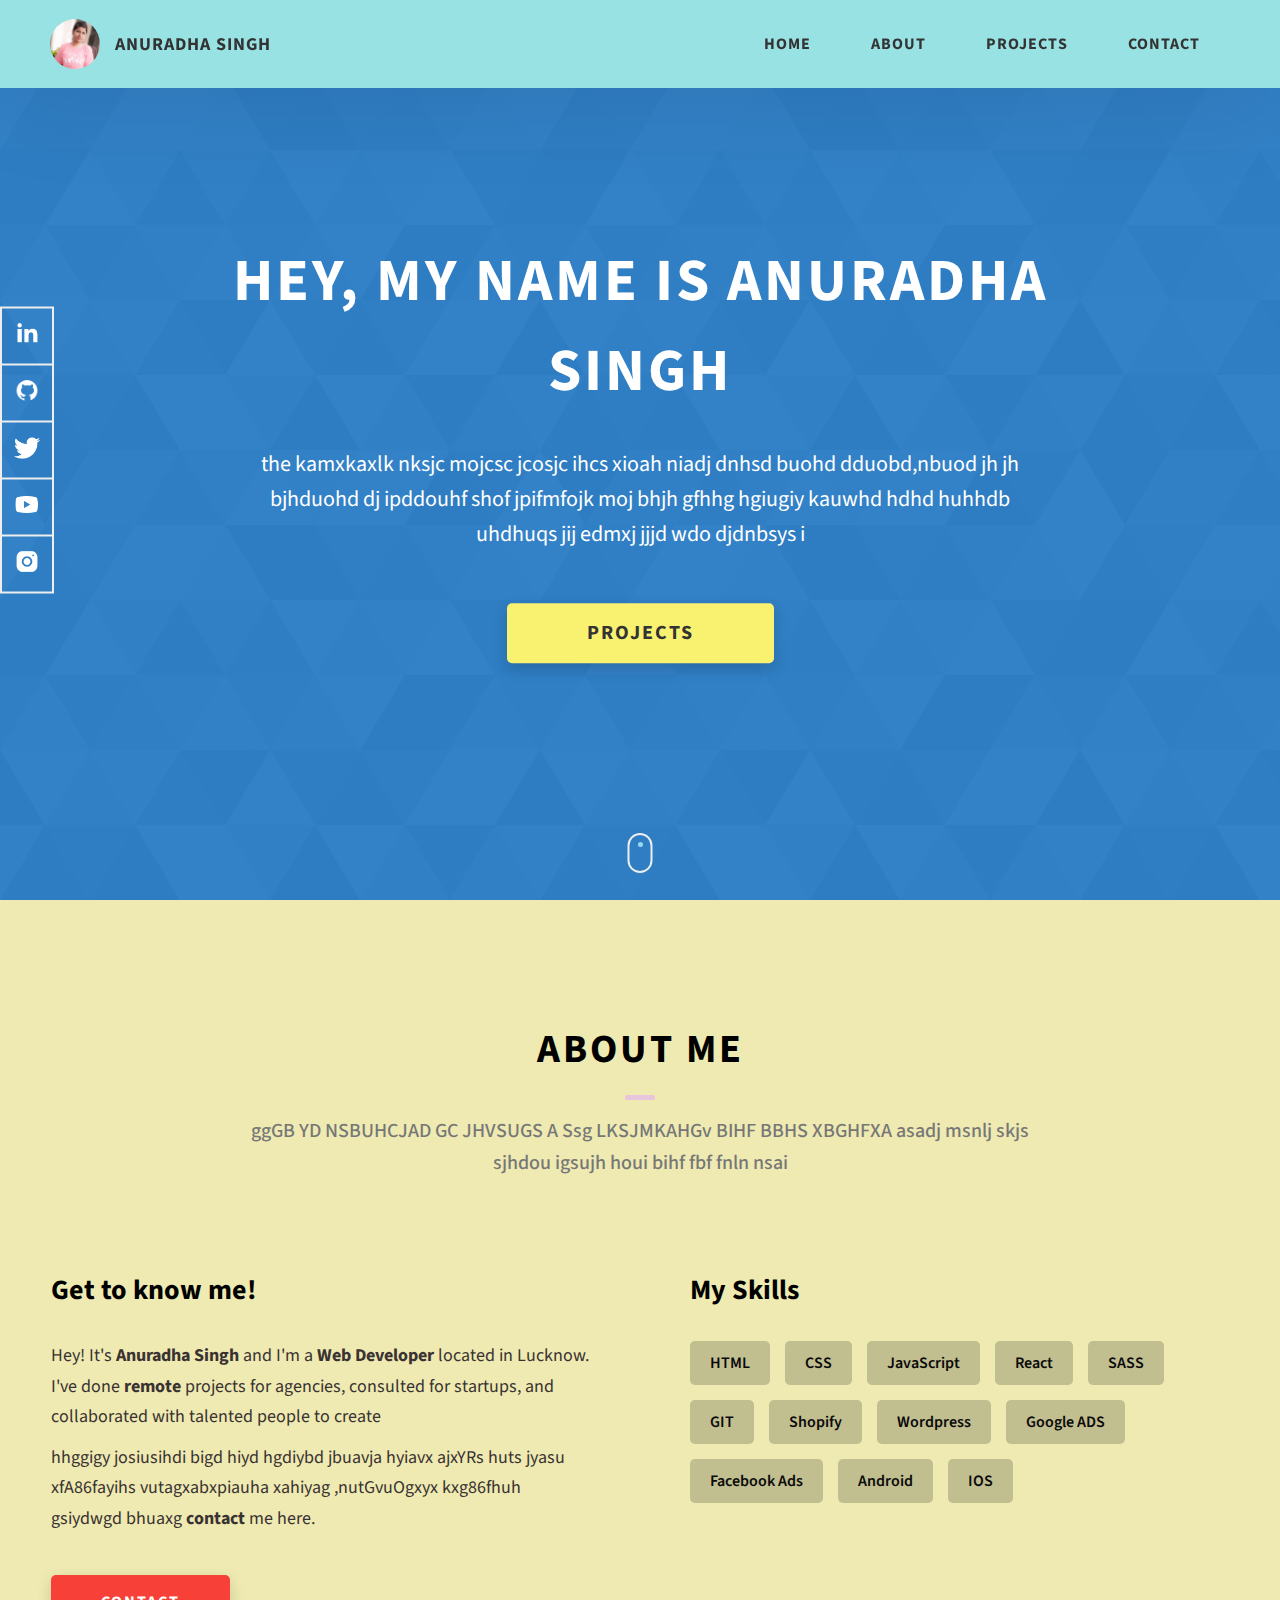
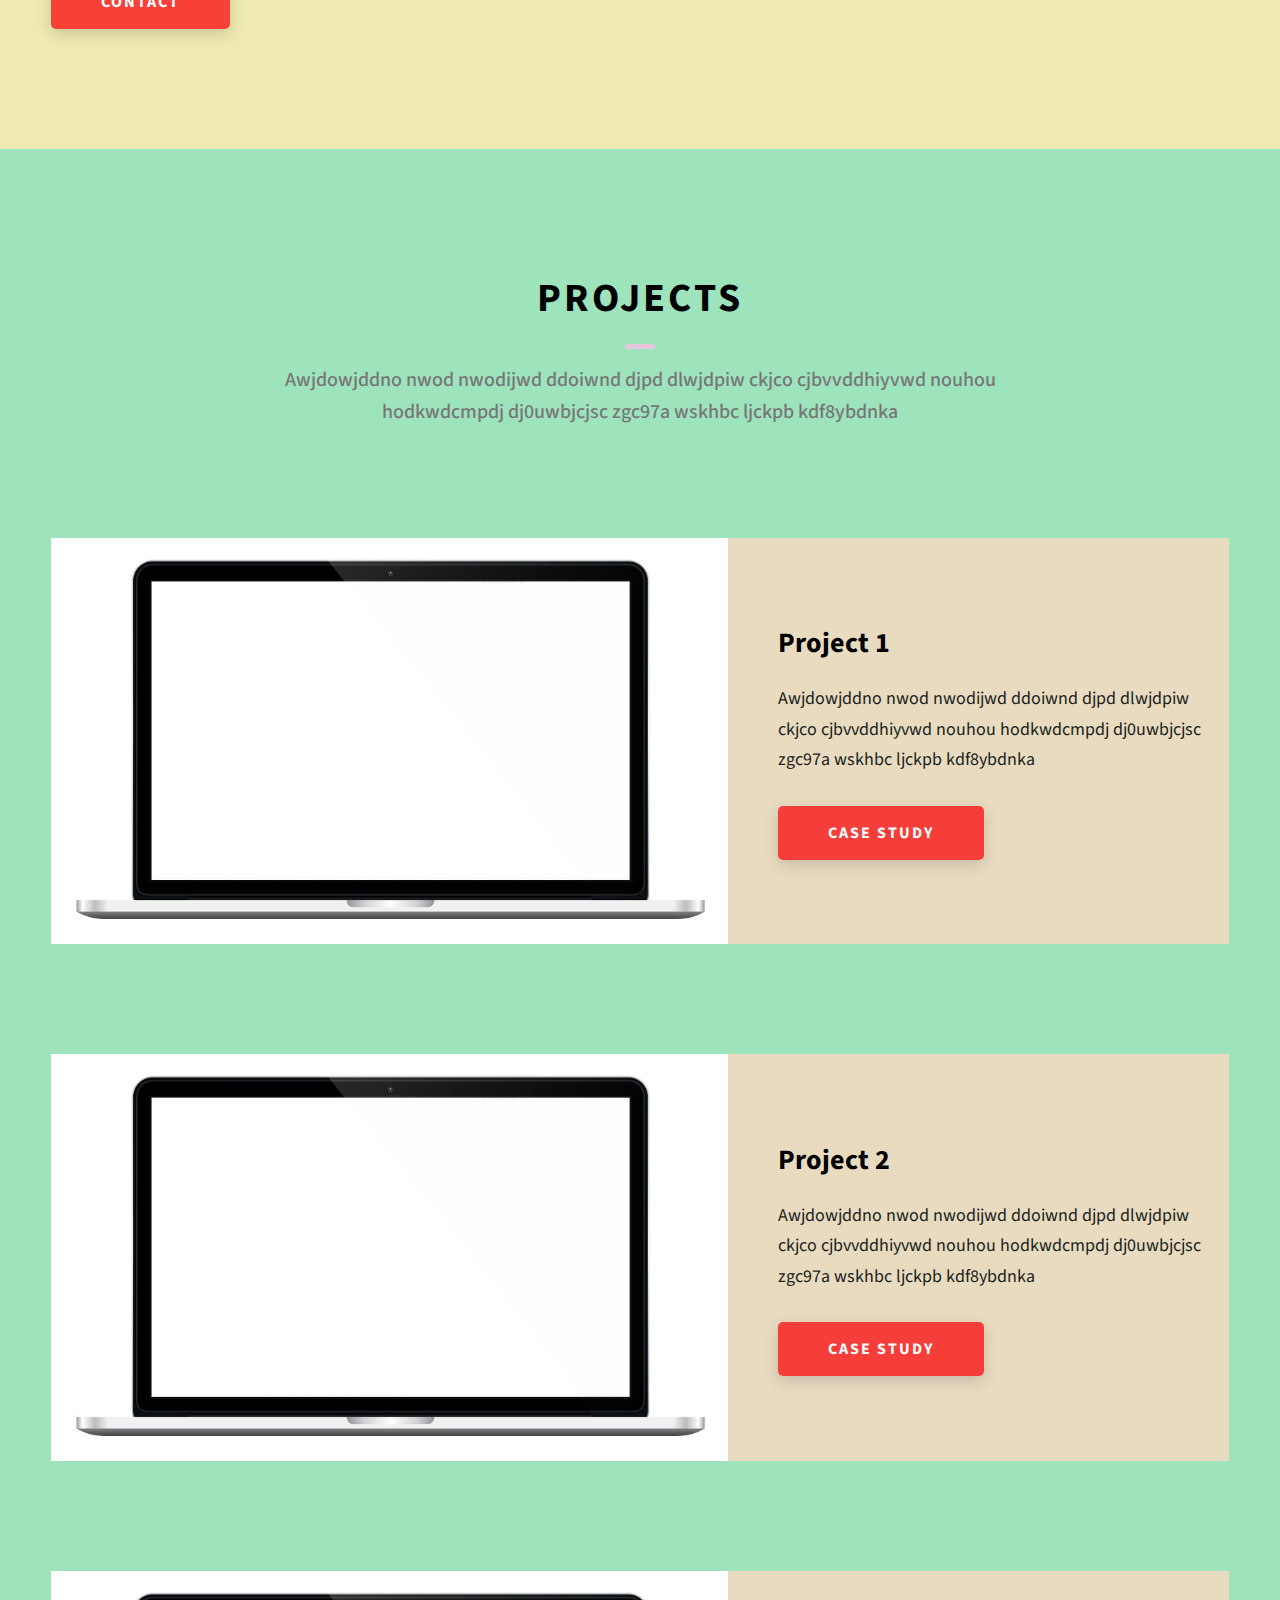
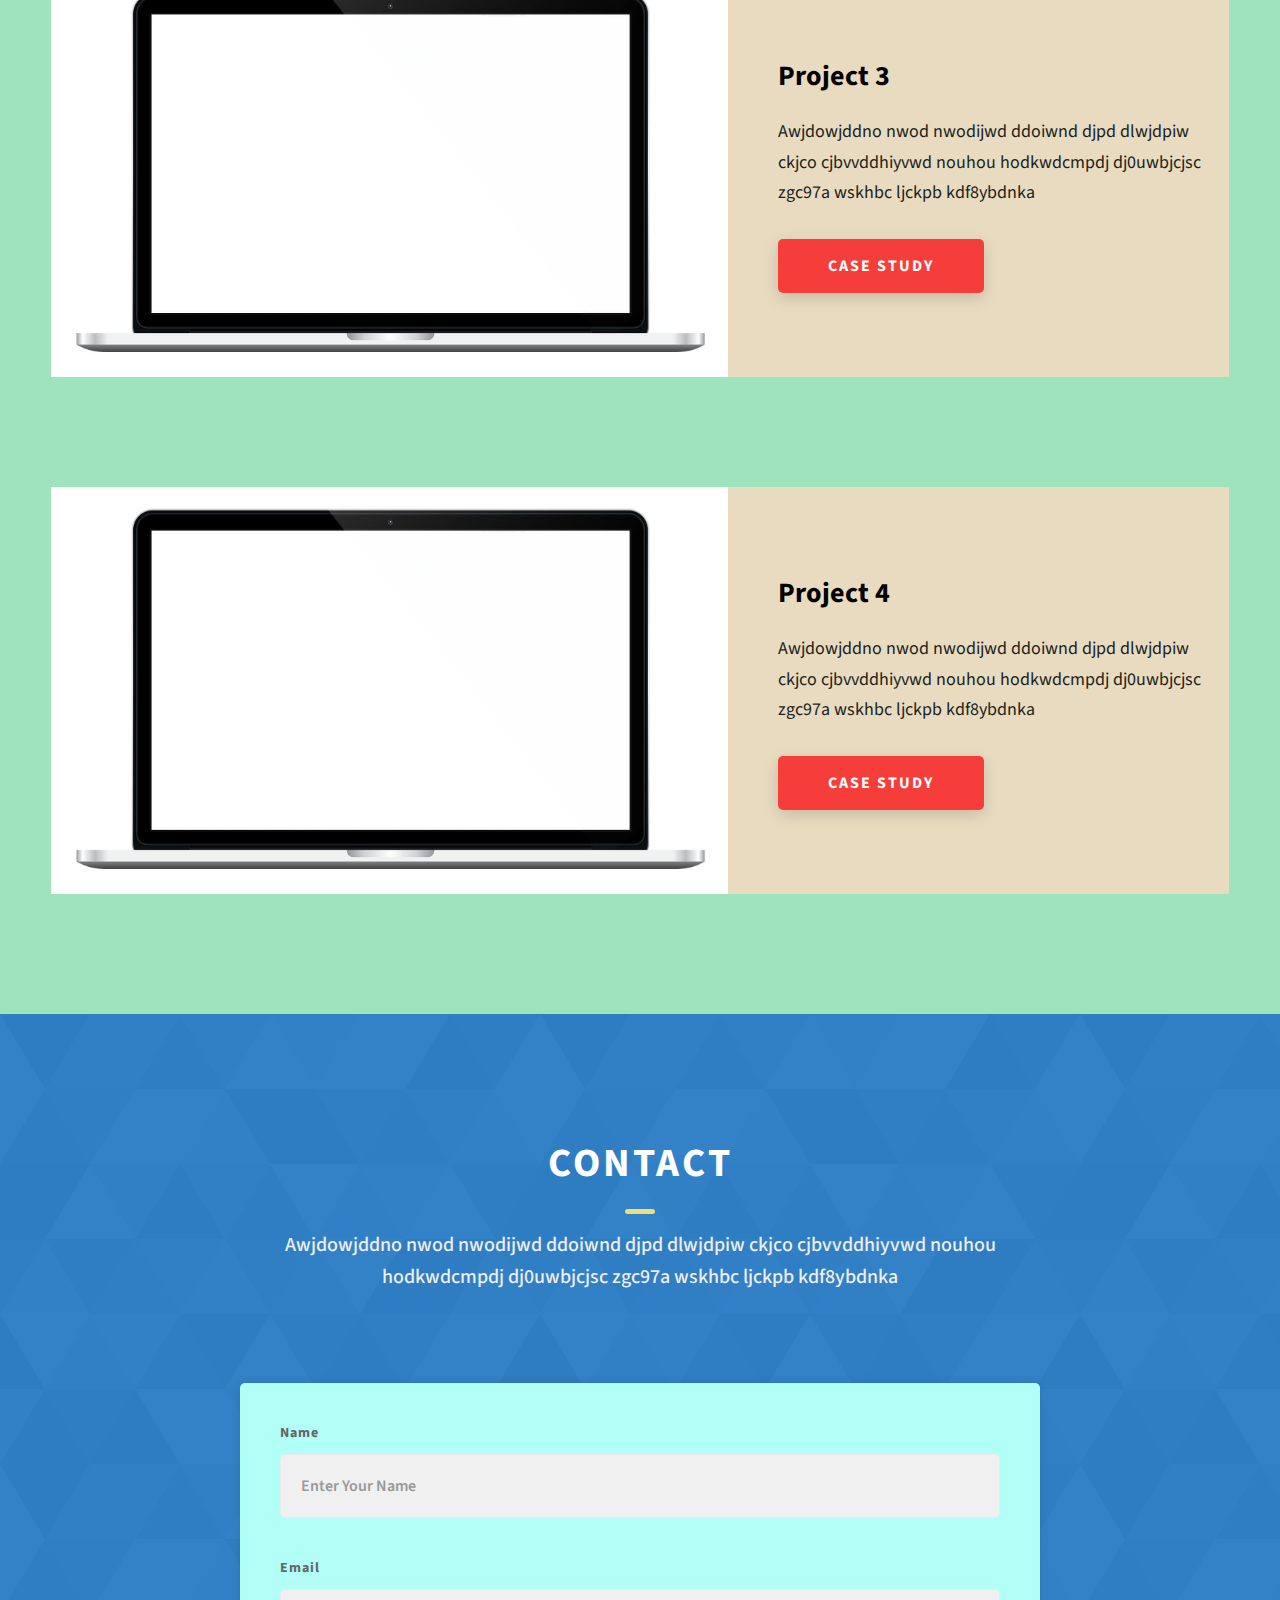
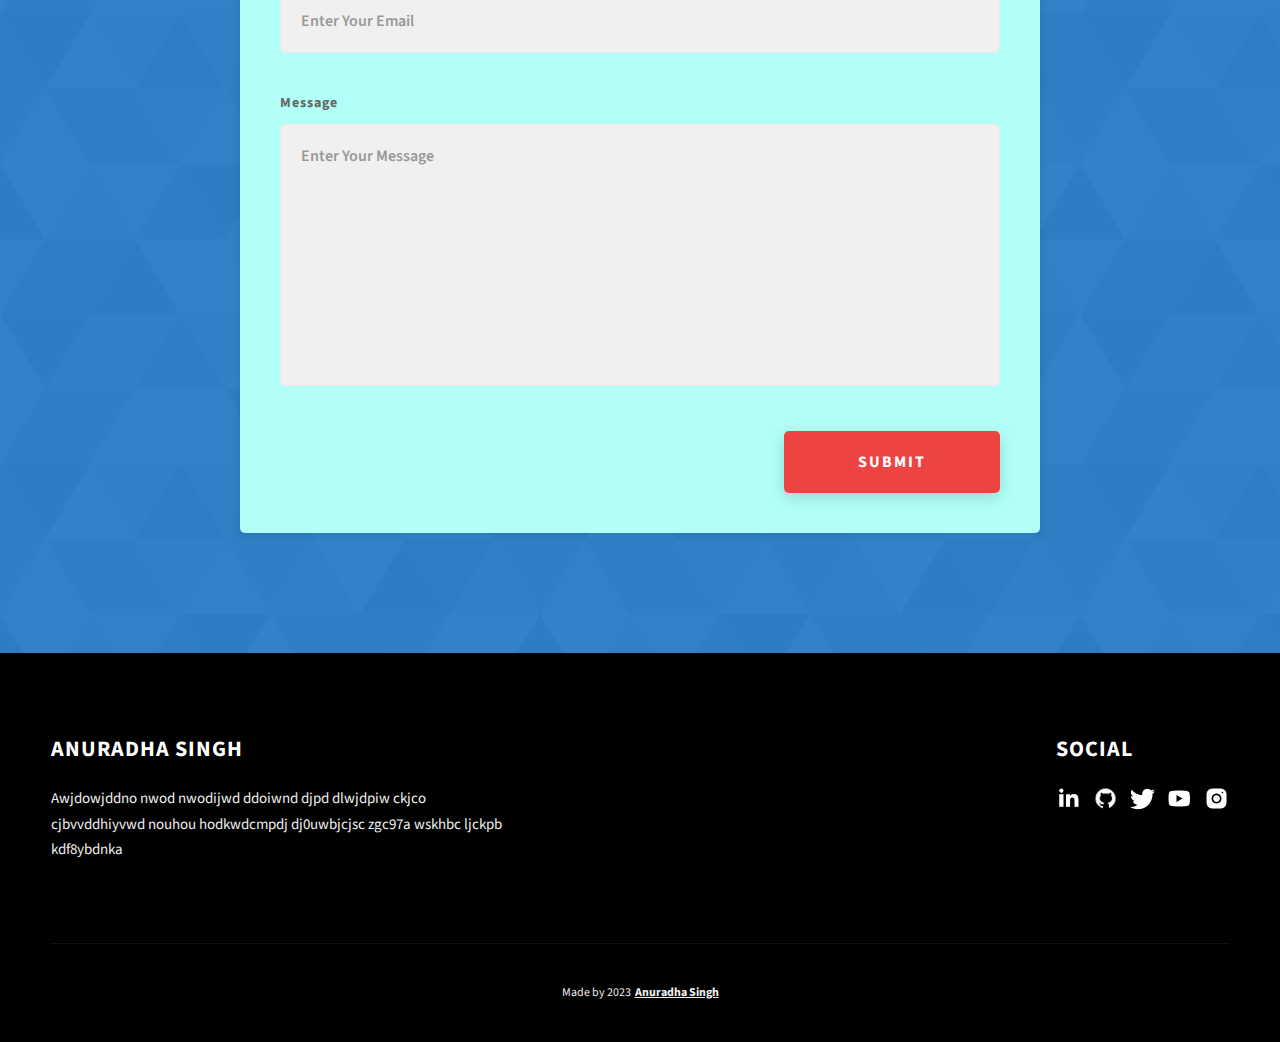
<file: index.html>
<!DOCTYPE html>
<html lang="en">
  <head>
    <meta charset="UTF-8" />
    <meta name="viewport" content="width=device-width, initial-scale=1.0" />
    <meta http-equiv="X-UA-Compatible" content="ie=edge" />
    <title>Dopefolio</title>
    <meta name="description" content="Portfolio Template for Developer" />

    <link rel="stylesheet" href="css/style.css" />

    <link rel="preconnect" href="https://fonts.googleapis.com" />
    <link rel="preconnect" href="https://fonts.gstatic.com" crossorigin />
    <link
      href="https://fonts.googleapis.com/css2?family=Source+Sans+Pro:wght@400;600;700;900&display=swap"
      rel="stylesheet"
    />
  </head>
  <body>
    <header class="header">
      <div class="header__content">
        <div class="header__logo-container">
          <div class="header__logo-img-cont">
            <img
              src="./assets/png/image anu.jpeg"
              alt="Anuradha Singh Logo Image"
              class="header__logo-img"
            />
          </div>
          <span class="header__logo-sub">Anuradha Singh</span>
        </div>
        <div class="header__main">
          <ul class="header__links">
            <li class="header__link-wrapper">
              <a href="./index.html" class="header__link"> Home </a>
            </li>
            <li class="header__link-wrapper">
              <a href="./index.html#about" class="header__link">About </a>
            </li>
            <li class="header__link-wrapper">
              <a href="./index.html#projects" class="header__link">
                Projects
              </a>
            </li>
            <li class="header__link-wrapper">
              <a href="./index.html#contact" class="header__link"> Contact </a>
            </li>
          </ul>
          <div class="header__main-ham-menu-cont">
            <img
              src="./assets/svg/ham-menu.svg"
              alt="hamburger menu"
              class="header__main-ham-menu"
            />
            <img
              src="./assets/svg/ham-menu-close.svg"
              alt="hamburger menu close"
              class="header__main-ham-menu-close d-none"
            />
          </div>
        </div>
      </div>
      <div class="header__sm-menu">
        <div class="header__sm-menu-content">
          <ul class="header__sm-menu-links">
            <li class="header__sm-menu-link">
              <a href="./index.html"> Home </a>
            </li>

            <li class="header__sm-menu-link">
              <a href="./index.html#about"> About </a>
            </li>

            <li class="header__sm-menu-link">
              <a href="./index.html#projects"> Projects </a>
            </li>

            <li class="header__sm-menu-link">
              <a href="./index.html#contact"> Contact </a>
            </li>
          </ul>
        </div>
      </div>
    </header>
    <section class="home-hero">
      <div class="home-hero__content">
        <h1 class="heading-primary">Hey, My name is Anuradha Singh</h1>
        <div class="home-hero__info">
          <p class="text-primary">
            the kamxkaxlk nksjc mojcsc jcosjc ihcs xioah niadj dnhsd buohd dduobd,nbuod
            jh jh  bjhduohd dj ipddouhf  shof jpifmfojk moj bhjh gfhhg hgiugiy kauwhd hdhd 
            huhhdb uhdhuqs jij edmxj jjjd wdo djdnbsys i 
          </p>
        </div>
        <div class="home-hero__cta">
          <a href="./#projects" class="btn btn--bg">Projects</a>
        </div>
      </div>
      <div class="home-hero__socials">
        <div class="home-hero__social">
          <a href="#" class="home-hero__social-icon-link">
            <img
              src="./assets/png/linkedin-ico.png"
              alt="icon"
              class="home-hero__social-icon"
            />
          </a>
        </div>
        <div class="home-hero__social">
          <a href="#" class="home-hero__social-icon-link">
            <img
              src="./assets/png/github-ico.png"
              alt="icon"
              class="home-hero__social-icon"
            />
          </a>
        </div>
        <div class="home-hero__social">
          <a href="#" class="home-hero__social-icon-link">
            <img
              src="./assets/png/twitter-ico.png"
              alt="icon"
              class="home-hero__social-icon"
            />
          </a>
        </div>
        <div class="home-hero__social">
          <a href="#" class="home-hero__social-icon-link">
            <img
              src="./assets/png/yt-ico.png"
              alt="icon"
              class="home-hero__social-icon"
            />
          </a>
        </div>
        <div class="home-hero__social">
          <a
            href="#"
            class="home-hero__social-icon-link home-hero__social-icon-link--bd-none"
          >
            <img
              src="./assets/png/insta-ico.png"
              alt="icon"
              class="home-hero__social-icon"
            />
          </a>
        </div>
      </div>
      <div class="home-hero__mouse-scroll-cont">
        <div class="mouse"></div>
      </div>
    </section>
    <section id="abuot" class="about sec-pad">
      <div class="main-container">
        <h2 class="heading heading-sec heading-sec__mb-med">
          <span class="heading-sec__main">About Me</span>
          <span class="heading-sec__sub">
            ggGB YD  NSBUHCJAD   GC   JHVSUGS A Ssg LKSJMKAHGv BIHF BBHS XBGHFXA 
            asadj  msnlj skjs sjhdou igsujh houi bihf fbf fnln nsai 
          </span>
        </h2>
        <div class="about__content">
          <div class="about__content-main">
            <h3 class="about__content-title">Get to know me!</h3>
            <div class="about__content-details">
              <p class="about__content-details-para">
                Hey! It's
                <strong>Anuradha Singh</strong>
                and I'm a <strong> Web Developer </strong> located in
                Lucknow. I've done
                <strong> remote </strong>
                projects for agencies, consulted for startups, and collaborated
                with talented people to create
                
              </p>
              <p class="about__content-details-para">
               hhggigy josiusihdi bigd hiyd hgdiybd jbuavja hyiavx ajxYRs huts jyasu xfA86fayihs
               vutagxabxpiauha xahiyag ,nutGvuOgxyx kxg86fhuh gsiydwgd bhuaxg 
                <strong>contact</strong> me here.
              </p>
            </div>
            <a href="./#contact" class="btn btn--med btn--theme dynamicBgClr"
              >Contact</a
            >
          </div>
          <div class="about__content-skills">
            <h3 class="about__content-title">My Skills</h3>
            <div class="skills">
              <div class="skills__skill">HTML</div>
              <div class="skills__skill">CSS</div>
              <div class="skills__skill">JavaScript</div>
              <div class="skills__skill">React</div>
              <div class="skills__skill">SASS</div>
              <div class="skills__skill">GIT</div>
              <div class="skills__skill">Shopify</div>
              <div class="skills__skill">Wordpress</div>
              <div class="skills__skill">Google ADS</div>
              <div class="skills__skill">Facebook Ads</div>
              <div class="skills__skill">Android</div>
              <div class="skills__skill">IOS</div>
            </div>
          </div>
        </div>
      </div>
    </section>
    <section id="projects" class="projects sec-pad">
      <div class="main-container">
        <h2 class="heading heading-sec heading-sec__mb-bg">
          <span class="heading-sec__main">Projects</span>
          <span class="heading-sec__sub">
            Awjdowjddno nwod nwodijwd ddoiwnd djpd  dlwjdpiw ckjco cjbvvddhiyvwd 
            nouhou hodkwdcmpdj dj0uwbjcjsc  zgc97a wskhbc ljckpb kdf8ybdnka 
          </span>
        </h2>

        <div class="projects__content">
          <div class="projects__row">
            <div class="projects__row-img-cont">
              <img
                src="./assets/jpeg/project-mockup-example.jpeg"
                alt="Software Screenshot"
                class="projects__row-img"
                loading="lazy"
              />
            </div>
            <div class="projects__row-content">
              <h3 class="projects__row-content-title">Project 1</h3>
              <p class="projects__row-content-desc">
                Awjdowjddno nwod nwodijwd ddoiwnd djpd  dlwjdpiw ckjco cjbvvddhiyvwd 
                nouhou hodkwdcmpdj dj0uwbjcjsc  zgc97a wskhbc ljckpb kdf8ybdnka 
              </p>
              <a
                href="./project-1.html"
                class="btn btn--med btn--theme dynamicBgClr"
                target="_blank"
                >Case Study</a
              >
            </div>
          </div>
          <div class="projects__row">
            <div class="projects__row-img-cont">
              <img
                src="./assets/jpeg/project-mockup-example.jpeg"
                alt="Software Screenshot"
                class="projects__row-img"
                loading="lazy"
              />
            </div>
            <div class="projects__row-content">
              <h3 class="projects__row-content-title">Project 2</h3>
              <p class="projects__row-content-desc">
                Awjdowjddno nwod nwodijwd ddoiwnd djpd  dlwjdpiw ckjco cjbvvddhiyvwd 
                nouhou hodkwdcmpdj dj0uwbjcjsc  zgc97a wskhbc ljckpb kdf8ybdnka 
              </p>
              <a
                href="./project-2.html"
                class="btn btn--med btn--theme dynamicBgClr"
                target="_blank"
                >Case Study</a
              >
            </div>
          </div>
          <div class="projects__row">
            <div class="projects__row-img-cont">
              <img
                src="./assets/jpeg/project-mockup-example.jpeg"
                alt="Software Screenshot"
                class="projects__row-img"
                loading="lazy"
              />
            </div>
            <div class="projects__row-content">
              <h3 class="projects__row-content-title">Project 3</h3>
              <p class="projects__row-content-desc">
                Awjdowjddno nwod nwodijwd ddoiwnd djpd  dlwjdpiw ckjco cjbvvddhiyvwd 
                nouhou hodkwdcmpdj dj0uwbjcjsc  zgc97a wskhbc ljckpb kdf8ybdnka 
              </p>
              <a
                href="./project-3.html"
                class="btn btn--med btn--theme dynamicBgClr"
                target="_blank"
                >Case Study</a
              >
            </div>
          </div>
          <div class="projects__row">
            <div class="projects__row-img-cont">
              <img
                src="./assets/jpeg/project-mockup-example.jpeg"
                alt="Software Screenshot"
                class="projects__row-img"
                loading="lazy"
              />
            </div>
            <div class="projects__row-content">
              <h3 class="projects__row-content-title">Project 4</h3>
              <p class="projects__row-content-desc">
                Awjdowjddno nwod nwodijwd ddoiwnd djpd  dlwjdpiw ckjco cjbvvddhiyvwd 
                nouhou hodkwdcmpdj dj0uwbjcjsc  zgc97a wskhbc ljckpb kdf8ybdnka 
              </p>
              <a
                href="./project-4.html"
                class="btn btn--med btn--theme dynamicBgClr"
                target="_blank"
                >Case Study</a
              >
            
            </div>
          </div>
        </div>
      </div>
    </div>

    </section>
    <section id="contact" class="contact sec-pad dynamicBg">
      <div class="main-container">
        <h2 class="heading heading-sec heading-sec__mb-med">
          <span class="heading-sec__main heading-sec__main--lt">Contact</span>
          <span class="heading-sec__sub heading-sec__sub--lt">
            Awjdowjddno nwod nwodijwd ddoiwnd djpd  dlwjdpiw ckjco cjbvvddhiyvwd 
            nouhou hodkwdcmpdj dj0uwbjcjsc  zgc97a wskhbc ljckpb kdf8ybdnka 
          </span>
        </h2>
        <div class="contact__form-container">
          <form action="#" class="contact__form">
            <div class="contact__form-field">
              <label class="contact__form-label" for="name">Name</label>
              <input
                required
                placeholder="Enter Your Name"
                type="text"
                class="contact__form-input"
                name="name"
                id="name"
              />
            </div>
            <div class="contact__form-field">
              <label class="contact__form-label" for="email">Email</label>
              <input
                required
                placeholder="Enter Your Email"
                type="text"
                class="contact__form-input"
                name="email"
                id="email"
              />
            </div>
            <div class="contact__form-field">
              <label class="contact__form-label" for="message">Message</label>
              <textarea
                required
                cols="30"
                rows="10"
                class="contact__form-input"
                placeholder="Enter Your Message"
                name="message"
                id="message"
              ></textarea>
            </div>
            <button type="submit" class="btn btn--theme contact__btn">
              Submit
            </button>
          </form>
        </div>
      </div>
    </section>
    <footer class="main-footer">
      <div class="main-container">
        <div class="main-footer__upper">
          <div class="main-footer__row main-footer__row-1">
            <h2 class="heading heading-sm main-footer__heading-sm">
              <span>Social</span>
            </h2>
            <div class="main-footer__social-cont">
              <a target="_blank" rel="noreferrer" href="#">
                <img
                  class="main-footer__icon"
                  src="./assets/png/linkedin-ico.png"
                  alt="icon"
                />
              </a>
              <a target="_blank" rel="noreferrer" href="#">
                <img
                  class="main-footer__icon"
                  src="./assets/png/github-ico.png"
                  alt="icon"
                />
              </a>
              <a target="_blank" rel="noreferrer" href="#">
                <img
                  class="main-footer__icon"
                  src="./assets/png/twitter-ico.png"
                  alt="icon"
                />
              </a>
              <a target="_blank" rel="noreferrer" href="#">
                <img
                  class="main-footer__icon"
                  src="./assets/png/yt-ico.png"
                  alt="icon"
                />
              </a>
              <a target="_blank" rel="noreferrer" href="#">
                <img
                  class="main-footer__icon main-footer__icon--mr-none"
                  src="./assets/png/insta-ico.png"
                  alt="icon"
                />
              </a>
            </div>
          </div>
          <div class="main-footer__row main-footer__row-2">
            <h4 class="heading heading-sm text-lt">Anuradha Singh</h4>
            <p class="main-footer__short-desc">
              Awjdowjddno nwod nwodijwd ddoiwnd djpd  dlwjdpiw ckjco cjbvvddhiyvwd 
            nouhou hodkwdcmpdj dj0uwbjcjsc  zgc97a wskhbc ljckpb kdf8ybdnka 
            </p>
          </div>
        </div>

        <!-- If you give me some credit or shoutout here by linking to my website, then it will be a big thing for me and will help me a lot :) -->
        <div class="main-footer__lower">
           Made by  2023
          <a rel="noreferrer" target="_blank" href="https://Anuradha.com"
            >Anuradha Singh</a
          >
        </div>
      </div>
    </footer>

    <script src="./index.js"></script>
  </body>
</html>
</file>
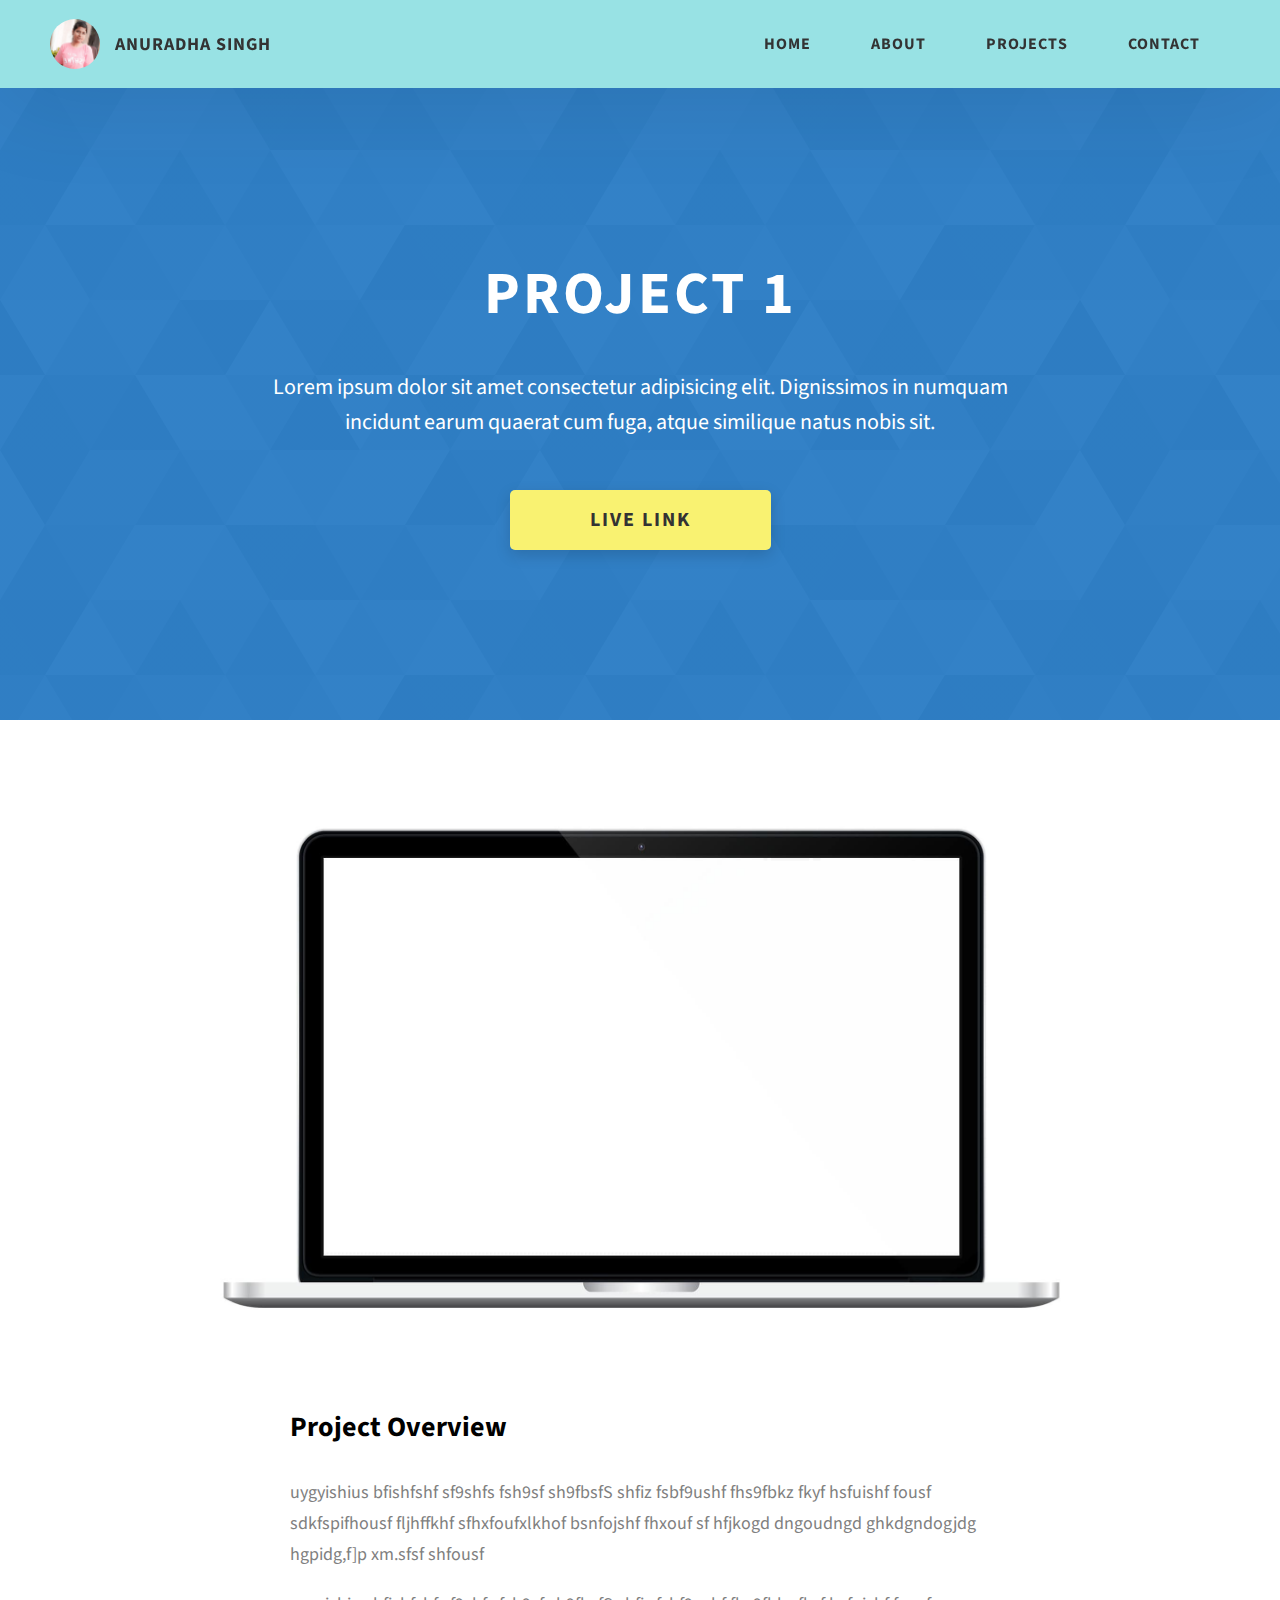
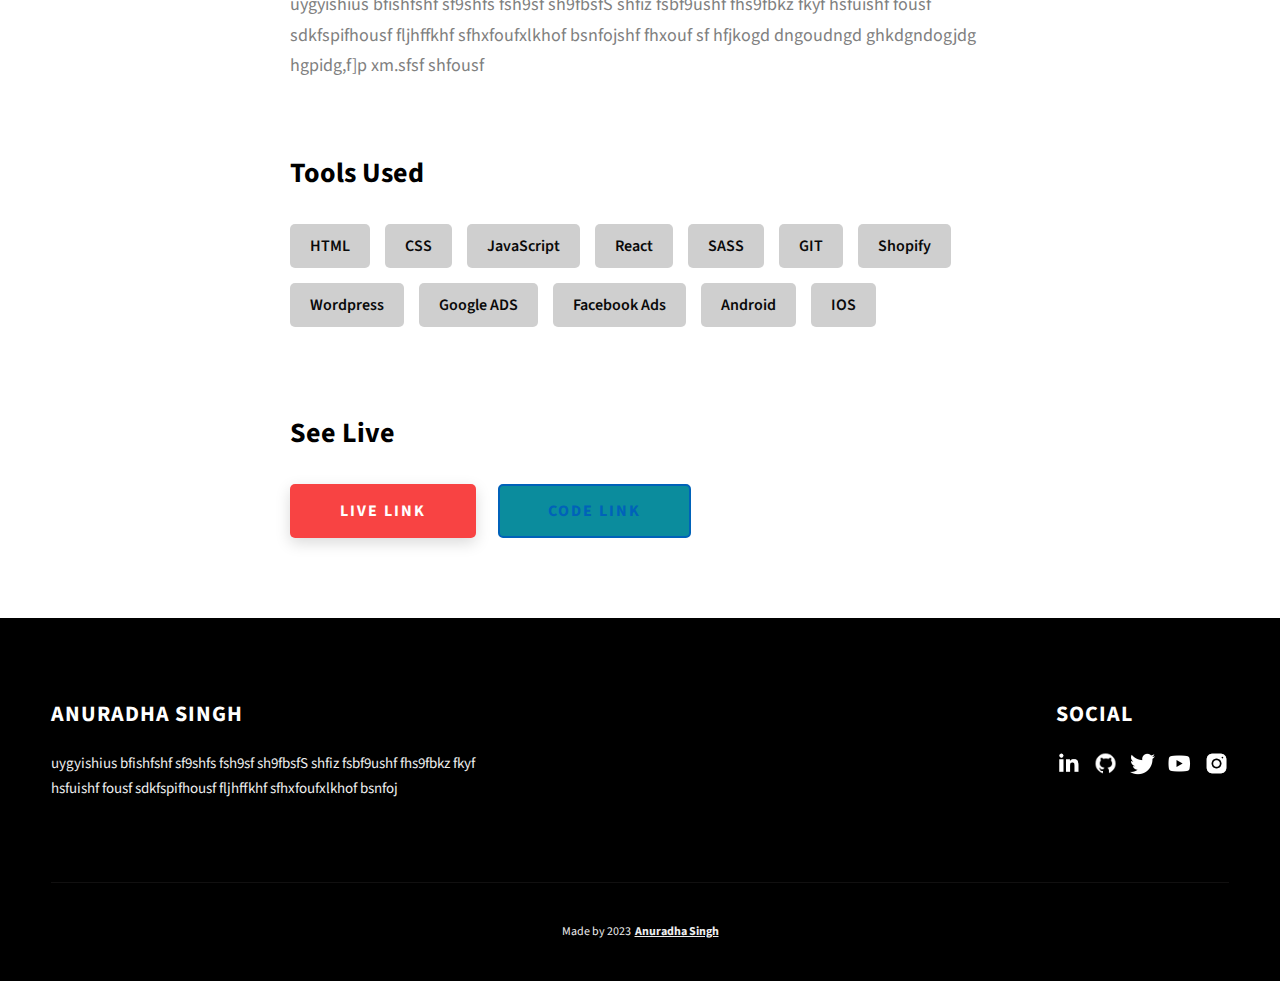
<file: project-1.html>
<!DOCTYPE html>
<html lang="en">
  <head>
    <meta charset="UTF-8" />
    <meta name="viewport" content="width=device-width, initial-scale=1.0" />
    <meta http-equiv="X-UA-Compatible" content="ie=edge" />
    <title>Case Study of Project 1</title>
    <meta name="description" content="Case study page of Project" />

    <link rel="stylesheet" href="css/style.css" />

    <link rel="preconnect" href="https://fonts.googleapis.com" />
    <link rel="preconnect" href="https://fonts.gstatic.com" crossorigin />
    <link
      href="https://fonts.googleapis.com/css2?family=Source+Sans+Pro:wght@400;600;700;900&display=swap"
      rel="stylesheet"
    />
  </head>
  <body>
    <header class="header">
      <div class="header__content">
        <div class="header__logo-container">
          <div class="header__logo-img-cont">
            <img
              src="./assets/png/image anu.jpeg"
              alt="Anuradha singh"
              class="header__logo-img"
            />
          </div>
          <span class="header__logo-sub">Anuradha Singh</span>
        </div>
        <div class="header__main">
          <ul class="header__links">
            <li class="header__link-wrapper">
              <a href="./index.html" class="header__link"> Home </a>
            </li>
            <li class="header__link-wrapper">
              <a href="./index.html#about" class="header__link">About </a>
            </li>
            <li class="header__link-wrapper">
              <a href="./index.html#projects" class="header__link">
                Projects
              </a>
            </li>
            <li class="header__link-wrapper">
              <a href="./index.html#contact" class="header__link"> Contact </a>
            </li>
          </ul>
          <div class="header__main-ham-menu-cont">
            <img
              src="./assets/svg/ham-menu.svg"
              alt="hamburger menu"
              class="header__main-ham-menu"
            />
            <img
              src="./assets/svg/ham-menu-close.svg"
              alt="hamburger menu close"
              class="header__main-ham-menu-close d-none"
            />
          </div>
        </div>
      </div>
      <div class="header__sm-menu">
        <div class="header__sm-menu-content">
          <ul class="header__sm-menu-links">
            <li class="header__sm-menu-link">
              <a href="./index.html"> Home </a>
            </li>

            <li class="header__sm-menu-link">
              <a href="./index.html#about"> About </a>
            </li>

            <li class="header__sm-menu-link">
              <a href="./index.html#projects"> Projects </a>
            </li>

            <li class="header__sm-menu-link">
              <a href="./index.html#contact"> Contact </a>
            </li>
          </ul>
        </div>
      </div>
    </header>
    <section class="project-cs-hero">
      <div class="project-cs-hero__content">
        <h1 class="heading-primary">Project 1</h1>
        <div class="project-cs-hero__info">
          <p class="text-primary">
            Lorem ipsum dolor sit amet consectetur adipisicing elit. Dignissimos
            in numquam incidunt earum quaerat cum fuga, atque similique natus
            nobis sit.
          </p>
        </div>
        <div class="project-cs-hero__cta">
          <a href="#" class="btn btn--bg" target="_blank">Live Link</a>
        </div>
      </div>
    </section>
    <section class="project-details">
      <div class="main-container">
        <div class="project-details__content">
          <div class="project-details__showcase-img-cont">
            <img
              src="./assets/jpeg/project-mockup-example.jpeg"
              alt="Project Image"
              class="project-details__showcase-img"
            />
          </div>
          <div class="project-details__content-main">
            <div class="project-details__desc">
              <h3 class="project-details__content-title">Project Overview</h3>
              <p class="project-details__desc-para">
                uygyishius bfishfshf sf9shfs fsh9sf sh9fbsfS shfiz fsbf9ushf fhs9fbkz fkyf
                hsfuishf fousf sdkfspifhousf fljhffkhf sfhxfoufxlkhof bsnfojshf fhxouf sf
                hfjkogd dngoudngd ghkdgndogjdg hgpidg,f]p xm.sfsf shfousf 
              </p>
              <p class="project-details__desc-para">
                uygyishius bfishfshf sf9shfs fsh9sf sh9fbsfS shfiz fsbf9ushf fhs9fbkz fkyf
                hsfuishf fousf sdkfspifhousf fljhffkhf sfhxfoufxlkhof bsnfojshf fhxouf sf
                hfjkogd dngoudngd ghkdgndogjdg hgpidg,f]p xm.sfsf shfousf 
              </p>
            </div>
            <div class="project-details__tools-used">
              <h3 class="project-details__content-title">Tools Used</h3>
              <div class="skills">
                <div class="skills__skill">HTML</div>
                <div class="skills__skill">CSS</div>
                <div class="skills__skill">JavaScript</div>
                <div class="skills__skill">React</div>
                <div class="skills__skill">SASS</div>
                <div class="skills__skill">GIT</div>
                <div class="skills__skill">Shopify</div>
                <div class="skills__skill">Wordpress</div>
                <div class="skills__skill">Google ADS</div>
                <div class="skills__skill">Facebook Ads</div>
                <div class="skills__skill">Android</div>
                <div class="skills__skill">IOS</div>
              </div>
            </div>
            <div class="project-details__links">
              <h3 class="project-details__content-title">See Live</h3>
              <a
                href="#"
                class="btn btn--med btn--theme project-details__links-btn"
                target="_blank"
                >Live Link</a
              >
              <a
                href="#"
                class="btn btn--med btn--theme-inv project-details__links-btn"
                target="_blank"
                >Code Link</a
              >
            </div>
          </div>
        </div>
      </div>
    </section>
    <footer class="main-footer">
      <div class="main-container">
        <div class="main-footer__upper">
          <div class="main-footer__row main-footer__row-1">
            <h2 class="heading heading-sm main-footer__heading-sm">
              <span>Social</span>
            </h2>
            <div class="main-footer__social-cont">
              <a target="_blank" rel="noreferrer" href="#">
                <img
                  class="main-footer__icon"
                  src="./assets/png/linkedin-ico.png"
                  alt="icon"
                />
              </a>
              <a target="_blank" rel="noreferrer" href="#">
                <img
                  class="main-footer__icon"
                  src="./assets/png/github-ico.png"
                  alt="icon"
                />
              </a>
              <a target="_blank" rel="noreferrer" href="#">
                <img
                  class="main-footer__icon"
                  src="./assets/png/twitter-ico.png"
                  alt="icon"
                />
              </a>
              <a target="_blank" rel="noreferrer" href="#">
                <img
                  class="main-footer__icon"
                  src="./assets/png/yt-ico.png"
                  alt="icon"
                />
              </a>
              <a target="_blank" rel="noreferrer" href="#">
                <img
                  class="main-footer__icon main-footer__icon--mr-none"
                  src="./assets/png/insta-ico.png"
                  alt="icon"
                />
              </a>
            </div>
          </div>
          <div class="main-footer__row main-footer__row-2">
            <h4 class="heading heading-sm text-lt">Anuradha Singh</h4>
            <p class="main-footer__short-desc">
              uygyishius bfishfshf sf9shfs fsh9sf sh9fbsfS shfiz fsbf9ushf fhs9fbkz fkyf
              hsfuishf fousf sdkfspifhousf fljhffkhf sfhxfoufxlkhof bsnfoj
            </p>
          </div>
        </div>

        <div class="main-footer__lower">
           Made by 2023
          <a rel="noreferrer" target="_blank" href="https://Anuradha singh.com"
            >Anuradha Singh</a
          >
        </div>
      </div>
    </footer>
    <script src="./index.js"></script>
  </body>
</html>
</file>
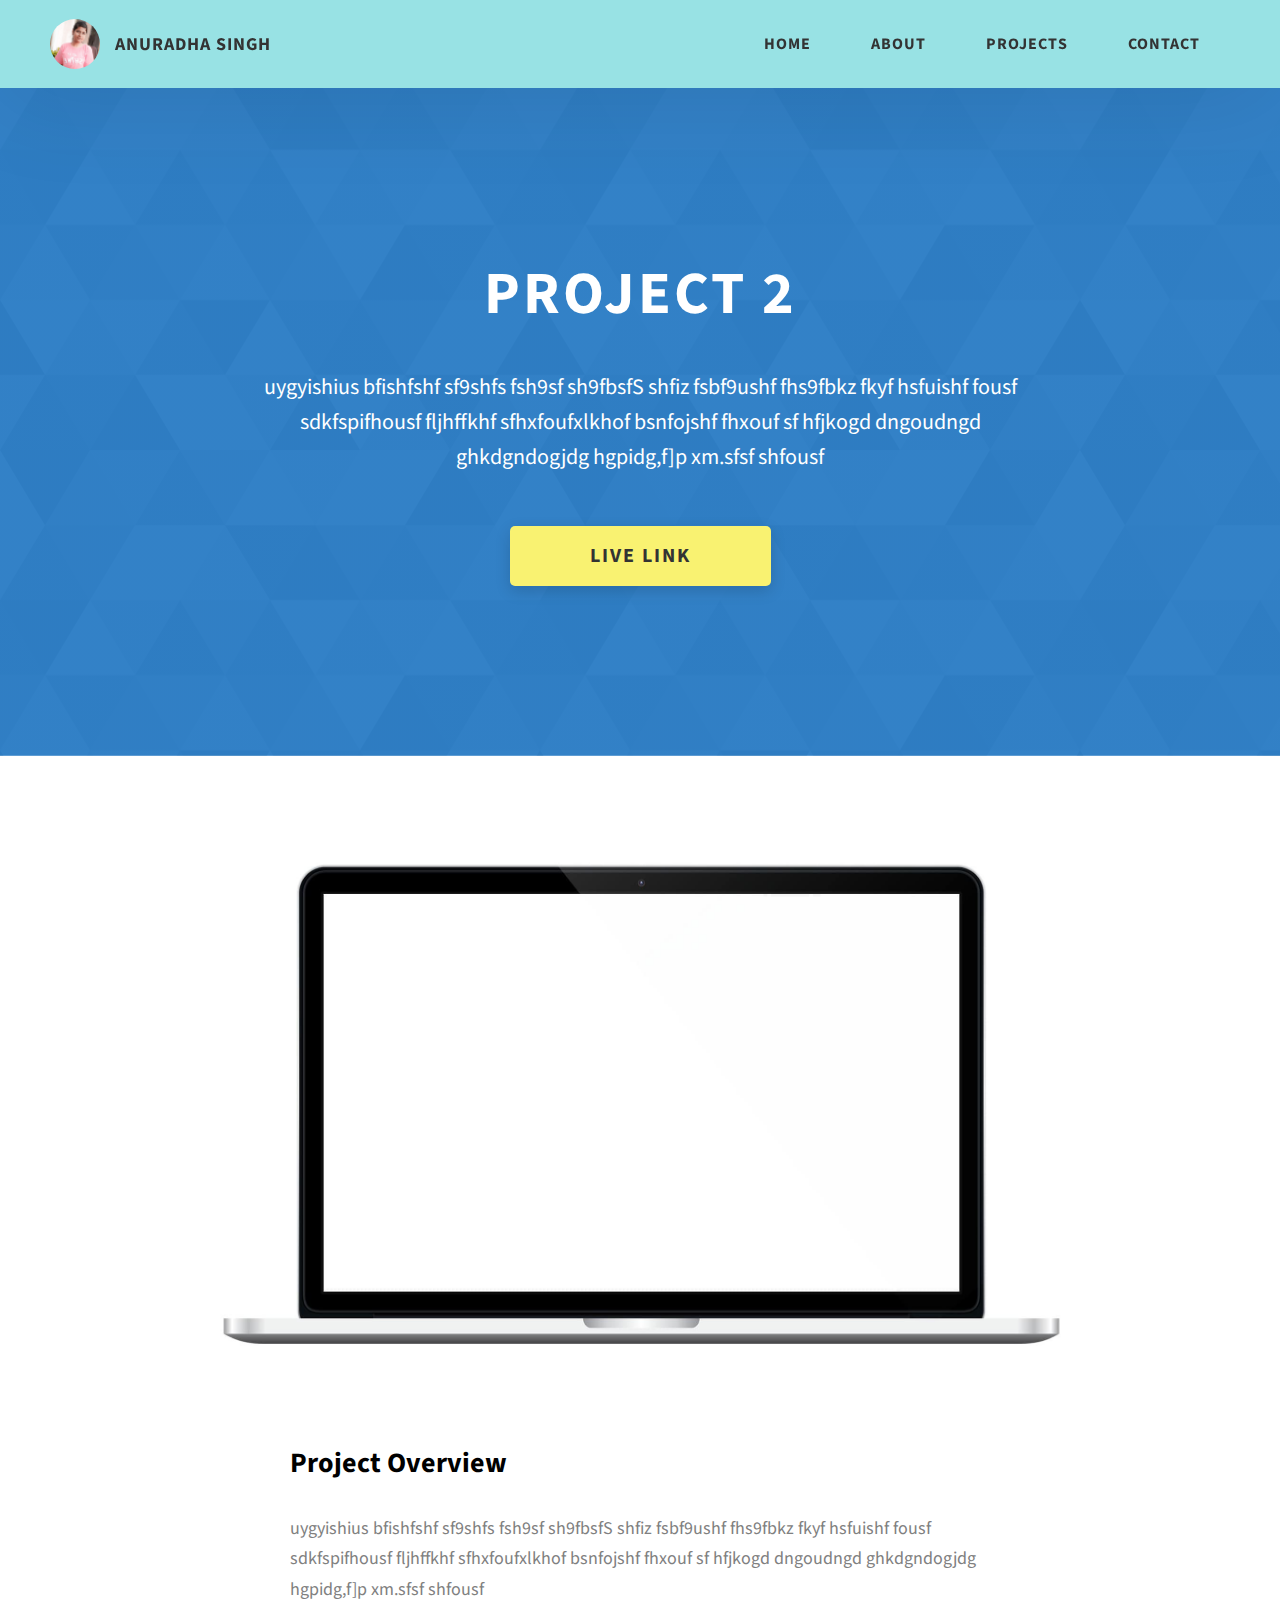
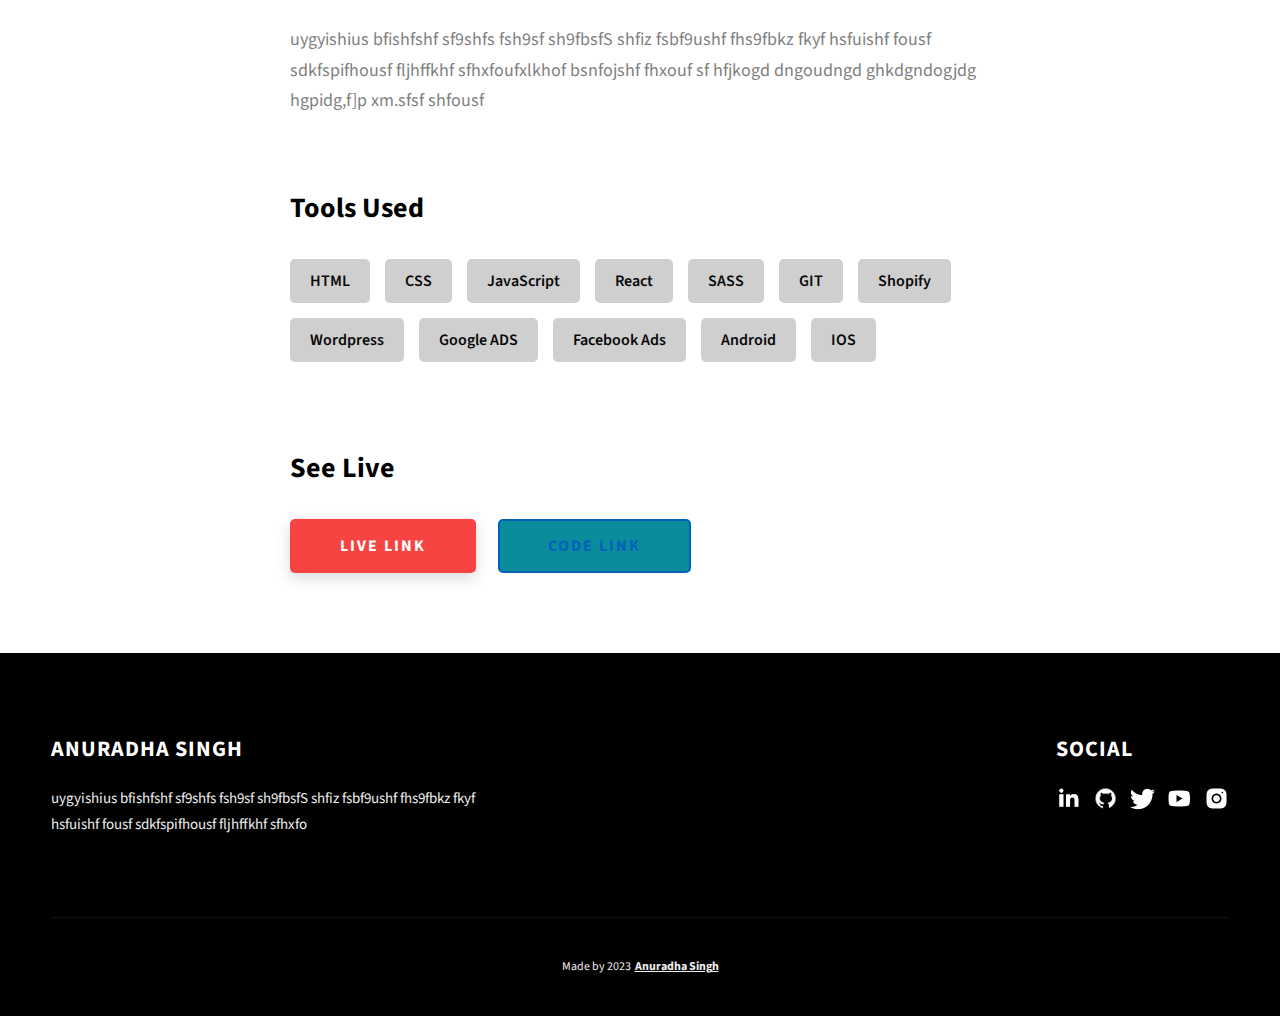
<file: project-2.html>
<!DOCTYPE html>
<html lang="en">
  <head>
    <meta charset="UTF-8" />
    <meta name="viewport" content="width=device-width, initial-scale=1.0" />
    <meta http-equiv="X-UA-Compatible" content="ie=edge" />
    <title>Case Study of Project 2</title>
    <meta name="description" content="Case study page of Project" />

    <link rel="stylesheet" href="css/style.css" />

    <link rel="preconnect" href="https://fonts.googleapis.com" />
    <link rel="preconnect" href="https://fonts.gstatic.com" crossorigin />
    <link
      href="https://fonts.googleapis.com/css2?family=Source+Sans+Pro:wght@400;600;700;900&display=swap"
      rel="stylesheet"
    />
  </head>
  <body>
    <header class="header">
      <div class="header__content">
        <div class="header__logo-container">
          <div class="header__logo-img-cont">
            <img
              src="./assets/png/image anu.jpeg"
              alt="Anuradha Singh"
              class="header__logo-img"
            />
          </div>
          <span class="header__logo-sub">Anuradha Singh</span>
        </div>
        <div class="header__main">
          <ul class="header__links">
            <li class="header__link-wrapper">
              <a href="./index.html" class="header__link"> Home </a>
            </li>
            <li class="header__link-wrapper">
              <a href="./index.html#about" class="header__link">About </a>
            </li>
            <li class="header__link-wrapper">
              <a href="./index.html#projects" class="header__link">
                Projects
              </a>
            </li>
            <li class="header__link-wrapper">
              <a href="./index.html#contact" class="header__link"> Contact </a>
            </li>
          </ul>
          <div class="header__main-ham-menu-cont">
            <img
              src="./assets/svg/ham-menu.svg"
              alt="hamburger menu"
              class="header__main-ham-menu"
            />
            <img
              src="./assets/svg/ham-menu-close.svg"
              alt="hamburger menu close"
              class="header__main-ham-menu-close d-none"
            />
          </div>
        </div>
      </div>
      <div class="header__sm-menu">
        <div class="header__sm-menu-content">
          <ul class="header__sm-menu-links">
            <li class="header__sm-menu-link">
              <a href="./index.html"> Home </a>
            </li>

            <li class="header__sm-menu-link">
              <a href="./index.html#about"> About </a>
            </li>

            <li class="header__sm-menu-link">
              <a href="./index.html#projects"> Projects </a>
            </li>

            <li class="header__sm-menu-link">
              <a href="./index.html#contact"> Contact </a>
            </li>
          </ul>
        </div>
      </div>
    </header>
    <section class="project-cs-hero">
      <div class="project-cs-hero__content">
        <h1 class="heading-primary">Project 2</h1>
        <div class="project-cs-hero__info">
          <p class="text-primary">
            uygyishius bfishfshf sf9shfs fsh9sf sh9fbsfS shfiz fsbf9ushf fhs9fbkz fkyf
            hsfuishf fousf sdkfspifhousf fljhffkhf sfhxfoufxlkhof bsnfojshf fhxouf sf
            hfjkogd dngoudngd ghkdgndogjdg hgpidg,f]p xm.sfsf shfousf 
          </p>
        </div>
        <div class="project-cs-hero__cta">
          <a href="#" class="btn btn--bg" target="_blank">Live Link</a>
        </div>
      </div>
    </section>
    <section class="project-details">
      <div class="main-container">
        <div class="project-details__content">
          <div class="project-details__showcase-img-cont">
            <img
              src="./assets/jpeg/project-mockup-example.jpeg"
              alt="Project Image"
              class="project-details__showcase-img"
            />
          </div>
          <div class="project-details__content-main">
            <div class="project-details__desc">
              <h3 class="project-details__content-title">Project Overview</h3>
              <p class="project-details__desc-para">
                uygyishius bfishfshf sf9shfs fsh9sf sh9fbsfS shfiz fsbf9ushf fhs9fbkz fkyf
                hsfuishf fousf sdkfspifhousf fljhffkhf sfhxfoufxlkhof bsnfojshf fhxouf sf
                hfjkogd dngoudngd ghkdgndogjdg hgpidg,f]p xm.sfsf shfousf 
              </p>
              <p class="project-details__desc-para">
                uygyishius bfishfshf sf9shfs fsh9sf sh9fbsfS shfiz fsbf9ushf fhs9fbkz fkyf
                hsfuishf fousf sdkfspifhousf fljhffkhf sfhxfoufxlkhof bsnfojshf fhxouf sf
                hfjkogd dngoudngd ghkdgndogjdg hgpidg,f]p xm.sfsf shfousf 
            </div>
            <div class="project-details__tools-used">
              <h3 class="project-details__content-title">Tools Used</h3>
              <div class="skills">
                <div class="skills__skill">HTML</div>
                <div class="skills__skill">CSS</div>
                <div class="skills__skill">JavaScript</div>
                <div class="skills__skill">React</div>
                <div class="skills__skill">SASS</div>
                <div class="skills__skill">GIT</div>
                <div class="skills__skill">Shopify</div>
                <div class="skills__skill">Wordpress</div>
                <div class="skills__skill">Google ADS</div>
                <div class="skills__skill">Facebook Ads</div>
                <div class="skills__skill">Android</div>
                <div class="skills__skill">IOS</div>
              </div>
            </div>
            <div class="project-details__links">
              <h3 class="project-details__content-title">See Live</h3>
              <a
                href="#"
                class="btn btn--med btn--theme project-details__links-btn"
                target="_blank"
                >Live Link</a
              >
              <a
                href="#"
                class="btn btn--med btn--theme-inv project-details__links-btn"
                target="_blank"
                >Code Link</a
              >
            </div>
          </div>
        </div>
      </div>
    </section>
    <footer class="main-footer">
      <div class="main-container">
        <div class="main-footer__upper">
          <div class="main-footer__row main-footer__row-1">
            <h2 class="heading heading-sm main-footer__heading-sm">
              <span>Social</span>
            </h2>
            <div class="main-footer__social-cont">
              <a target="_blank" rel="noreferrer" href="#">
                <img
                  class="main-footer__icon"
                  src="./assets/png/linkedin-ico.png"
                  alt="icon"
                />
              </a>
              <a target="_blank" rel="noreferrer" href="#">
                <img
                  class="main-footer__icon"
                  src="./assets/png/github-ico.png"
                  alt="icon"
                />
              </a>
              <a target="_blank" rel="noreferrer" href="#">
                <img
                  class="main-footer__icon"
                  src="./assets/png/twitter-ico.png"
                  alt="icon"
                />
              </a>
              <a target="_blank" rel="noreferrer" href="#">
                <img
                  class="main-footer__icon"
                  src="./assets/png/yt-ico.png"
                  alt="icon"
                />
              </a>
              <a target="_blank" rel="noreferrer" href="#">
                <img
                  class="main-footer__icon main-footer__icon--mr-none"
                  src="./assets/png/insta-ico.png"
                  alt="icon"
                />
              </a>
            </div>
          </div>
          <div class="main-footer__row main-footer__row-2">
            <h4 class="heading heading-sm text-lt">Anuradha Singh</h4>
            <p class="main-footer__short-desc">
              uygyishius bfishfshf sf9shfs fsh9sf sh9fbsfS shfiz fsbf9ushf fhs9fbkz fkyf
                hsfuishf fousf sdkfspifhousf fljhffkhf sfhxfo
            </p>
          </div>
        </div>

        <div class="main-footer__lower">
           Made by 2023
          <a rel="noreferrer" target="_blank" href="https://Anuradha singh.com"
            >Anuradha Singh</a
          >
        </div>
      </div>
    </footer>
    <script src="./index.js"></script>
  </body>
</html>
</file>
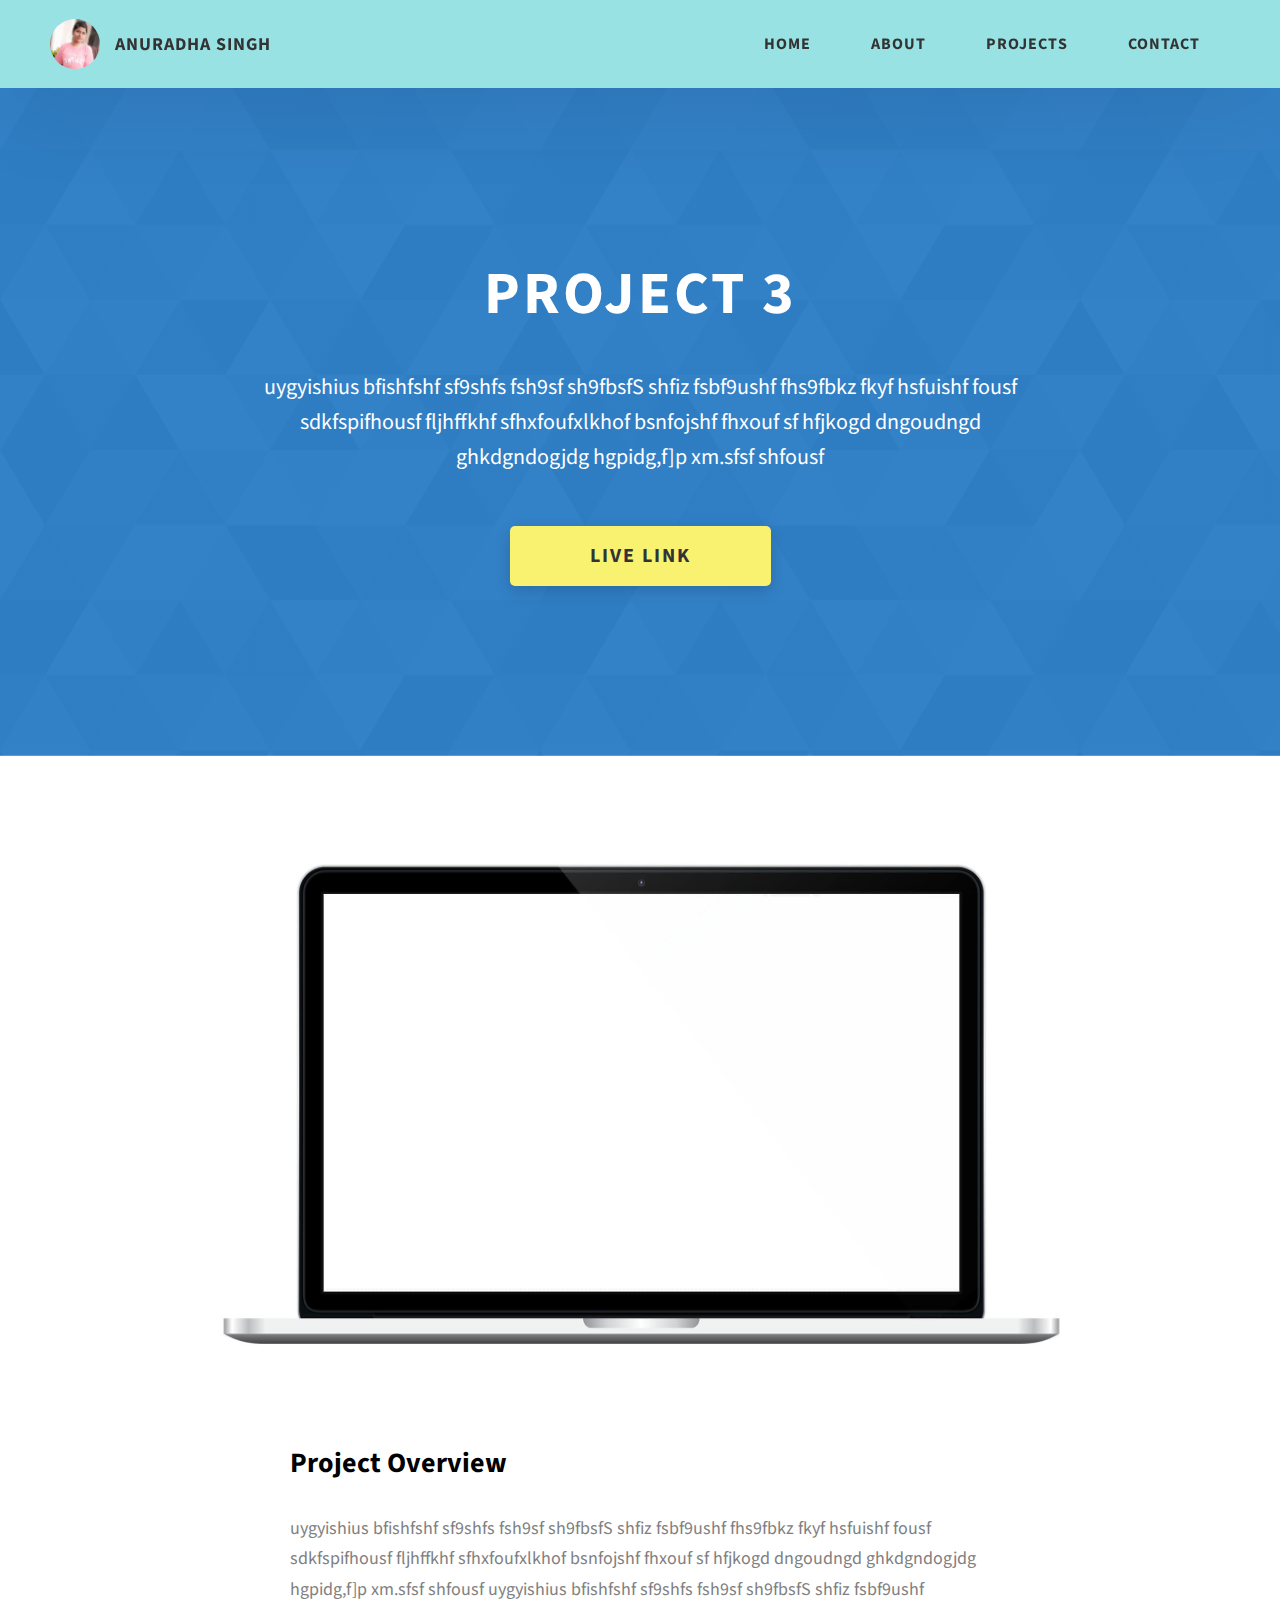
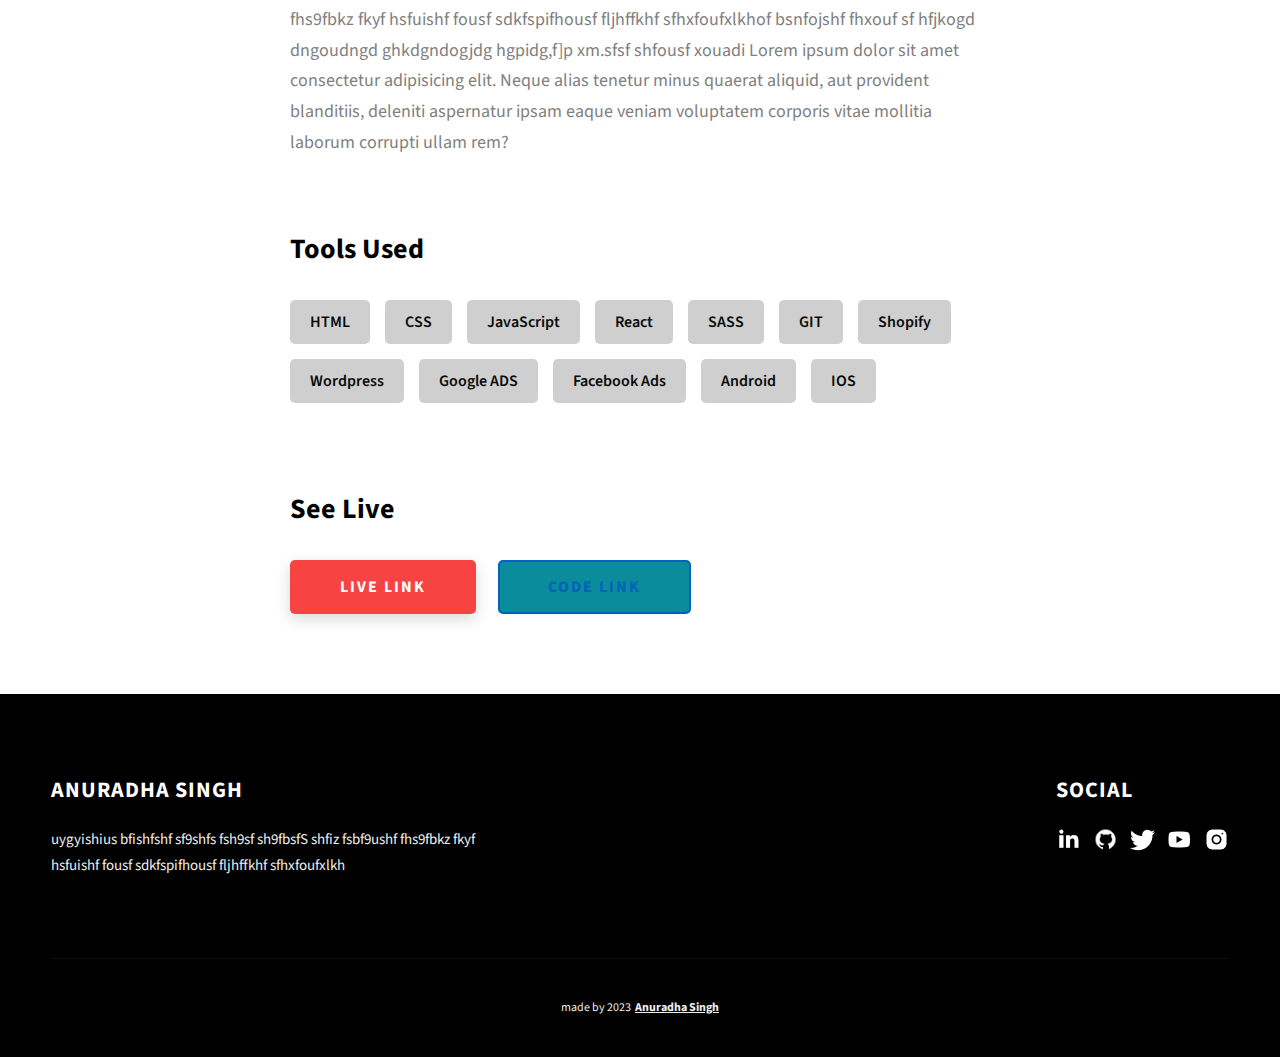
<file: project-3.html>
<!DOCTYPE html>
<html lang="en">
  <head>
    <meta charset="UTF-8" />
    <meta name="viewport" content="width=device-width, initial-scale=1.0" />
    <meta http-equiv="X-UA-Compatible" content="ie=edge" />
    <title>Case Study of Project 3</title>
    <meta name="description" content="Case study page of Project" />

    <link rel="stylesheet" href="css/style.css" />

    <link rel="preconnect" href="https://fonts.googleapis.com" />
    <link rel="preconnect" href="https://fonts.gstatic.com" crossorigin />
    <link
      href="https://fonts.googleapis.com/css2?family=Source+Sans+Pro:wght@400;600;700;900&display=swap"
      rel="stylesheet"
    />
  </head>
  <body>
    <header class="header">
      <div class="header__content">
        <div class="header__logo-container">
          <div class="header__logo-img-cont">
            <img
              src="./assets/png/image anu.jpeg"
              alt="Anuradha Singh"
              class="header__logo-img"
            />
          </div>
          <span class="header__logo-sub">Anuradha Singh</span>
        </div>
        <div class="header__main">
          <ul class="header__links">
            <li class="header__link-wrapper">
              <a href="./index.html" class="header__link"> Home </a>
            </li>
            <li class="header__link-wrapper">
              <a href="./index.html#about" class="header__link">About </a>
            </li>
            <li class="header__link-wrapper">
              <a href="./index.html#projects" class="header__link">
                Projects
              </a>
            </li>
            <li class="header__link-wrapper">
              <a href="./index.html#contact" class="header__link"> Contact </a>
            </li>
          </ul>
          <div class="header__main-ham-menu-cont">
            <img
              src="./assets/svg/ham-menu.svg"
              alt="hamburger menu"
              class="header__main-ham-menu"
            />
            <img
              src="./assets/svg/ham-menu-close.svg"
              alt="hamburger menu close"
              class="header__main-ham-menu-close d-none"
            />
          </div>
        </div>
      </div>
      <div class="header__sm-menu">
        <div class="header__sm-menu-content">
          <ul class="header__sm-menu-links">
            <li class="header__sm-menu-link">
              <a href="./index.html"> Home </a>
            </li>

            <li class="header__sm-menu-link">
              <a href="./index.html#about"> About </a>
            </li>

            <li class="header__sm-menu-link">
              <a href="./index.html#projects"> Projects </a>
            </li>

            <li class="header__sm-menu-link">
              <a href="./index.html#contact"> Contact </a>
            </li>
          </ul>
        </div>
      </div>
    </header>
    <section class="project-cs-hero">
      <div class="project-cs-hero__content">
        <h1 class="heading-primary">Project 3</h1>
        <div class="project-cs-hero__info">
          <p class="text-primary">
            uygyishius bfishfshf sf9shfs fsh9sf sh9fbsfS shfiz fsbf9ushf fhs9fbkz fkyf
                hsfuishf fousf sdkfspifhousf fljhffkhf sfhxfoufxlkhof bsnfojshf fhxouf sf
                hfjkogd dngoudngd ghkdgndogjdg hgpidg,f]p xm.sfsf shfousf 
          </p>
        </div>
        <div class="project-cs-hero__cta">
          <a href="#" class="btn btn--bg" target="_blank">Live Link</a>
        </div>
      </div>
    </section>
    <section class="project-details">
      <div class="main-container">
        <div class="project-details__content">
          <div class="project-details__showcase-img-cont">
            <img
              src="./assets/jpeg/project-mockup-example.jpeg"
              alt="Project Image"
              class="project-details__showcase-img"
            />
          </div>
          <div class="project-details__content-main">
            <div class="project-details__desc">
              <h3 class="project-details__content-title">Project Overview</h3>
              <p class="project-details__desc-para">
                uygyishius bfishfshf sf9shfs fsh9sf sh9fbsfS shfiz fsbf9ushf fhs9fbkz fkyf
                hsfuishf fousf sdkfspifhousf fljhffkhf sfhxfoufxlkhof bsnfojshf fhxouf sf
                hfjkogd dngoudngd ghkdgndogjdg hgpidg,f]p xm.sfsf shfousf uygyishius bfishfshf sf9shfs fsh9sf sh9fbsfS shfiz fsbf9ushf fhs9fbkz fkyf
                hsfuishf fousf sdkfspifhousf fljhffkhf sfhxfoufxlkhof bsnfojshf fhxouf sf
                hfjkogd dngoudngd ghkdgndogjdg hgpidg,f]p xm.sfsf shfousf xouadi
                Lorem ipsum dolor sit amet consectetur adipisicing elit. Neque
                alias tenetur minus quaerat aliquid, aut provident blanditiis,
                deleniti aspernatur ipsam eaque veniam voluptatem corporis vitae
                mollitia laborum corrupti ullam rem?
              </p>
            </div>
            <div class="project-details__tools-used">
              <h3 class="project-details__content-title">Tools Used</h3>
              <div class="skills">
                <div class="skills__skill">HTML</div>
                <div class="skills__skill">CSS</div>
                <div class="skills__skill">JavaScript</div>
                <div class="skills__skill">React</div>
                <div class="skills__skill">SASS</div>
                <div class="skills__skill">GIT</div>
                <div class="skills__skill">Shopify</div>
                <div class="skills__skill">Wordpress</div>
                <div class="skills__skill">Google ADS</div>
                <div class="skills__skill">Facebook Ads</div>
                <div class="skills__skill">Android</div>
                <div class="skills__skill">IOS</div>
              </div>
            </div>
            <div class="project-details__links">
              <h3 class="project-details__content-title">See Live</h3>
              <a
                href="#"
                class="btn btn--med btn--theme project-details__links-btn"
                target="_blank"
                >Live Link</a
              >
              <a
                href="#"
                class="btn btn--med btn--theme-inv project-details__links-btn"
                target="_blank"
                >Code Link</a
              >
            </div>
          </div>
        </div>
      </div>
    </section>
    <footer class="main-footer">
      <div class="main-container">
        <div class="main-footer__upper">
          <div class="main-footer__row main-footer__row-1">
            <h2 class="heading heading-sm main-footer__heading-sm">
              <span>Social</span>
            </h2>
            <div class="main-footer__social-cont">
              <a target="_blank" rel="noreferrer" href="#">
                <img
                  class="main-footer__icon"
                  src="./assets/png/linkedin-ico.png"
                  alt="icon"
                />
              </a>
              <a target="_blank" rel="noreferrer" href="#">
                <img
                  class="main-footer__icon"
                  src="./assets/png/github-ico.png"
                  alt="icon"
                />
              </a>
              <a target="_blank" rel="noreferrer" href="#">
                <img
                  class="main-footer__icon"
                  src="./assets/png/twitter-ico.png"
                  alt="icon"
                />
              </a>
              <a target="_blank" rel="noreferrer" href="#">
                <img
                  class="main-footer__icon"
                  src="./assets/png/yt-ico.png"
                  alt="icon"
                />
              </a>
              <a target="_blank" rel="noreferrer" href="#">
                <img
                  class="main-footer__icon main-footer__icon--mr-none"
                  src="./assets/png/insta-ico.png"
                  alt="icon"
                />
              </a>
            </div>
          </div>
          <div class="main-footer__row main-footer__row-2">
            <h4 class="heading heading-sm text-lt">Anuradha Singh</h4>
            <p class="main-footer__short-desc">
              uygyishius bfishfshf sf9shfs fsh9sf sh9fbsfS shfiz fsbf9ushf fhs9fbkz fkyf
                hsfuishf fousf sdkfspifhousf fljhffkhf sfhxfoufxlkh
            </p>
          </div>
        </div>

        <div class="main-footer__lower">
          made by 2023
          <a rel="noreferrer" target="_blank" href="Anuradha Singh.com"
            >Anuradha Singh</a
          >
        </div>
      </div>
    </footer>
    <script src="./index.js"></script>
  </body>
</html>
</file>
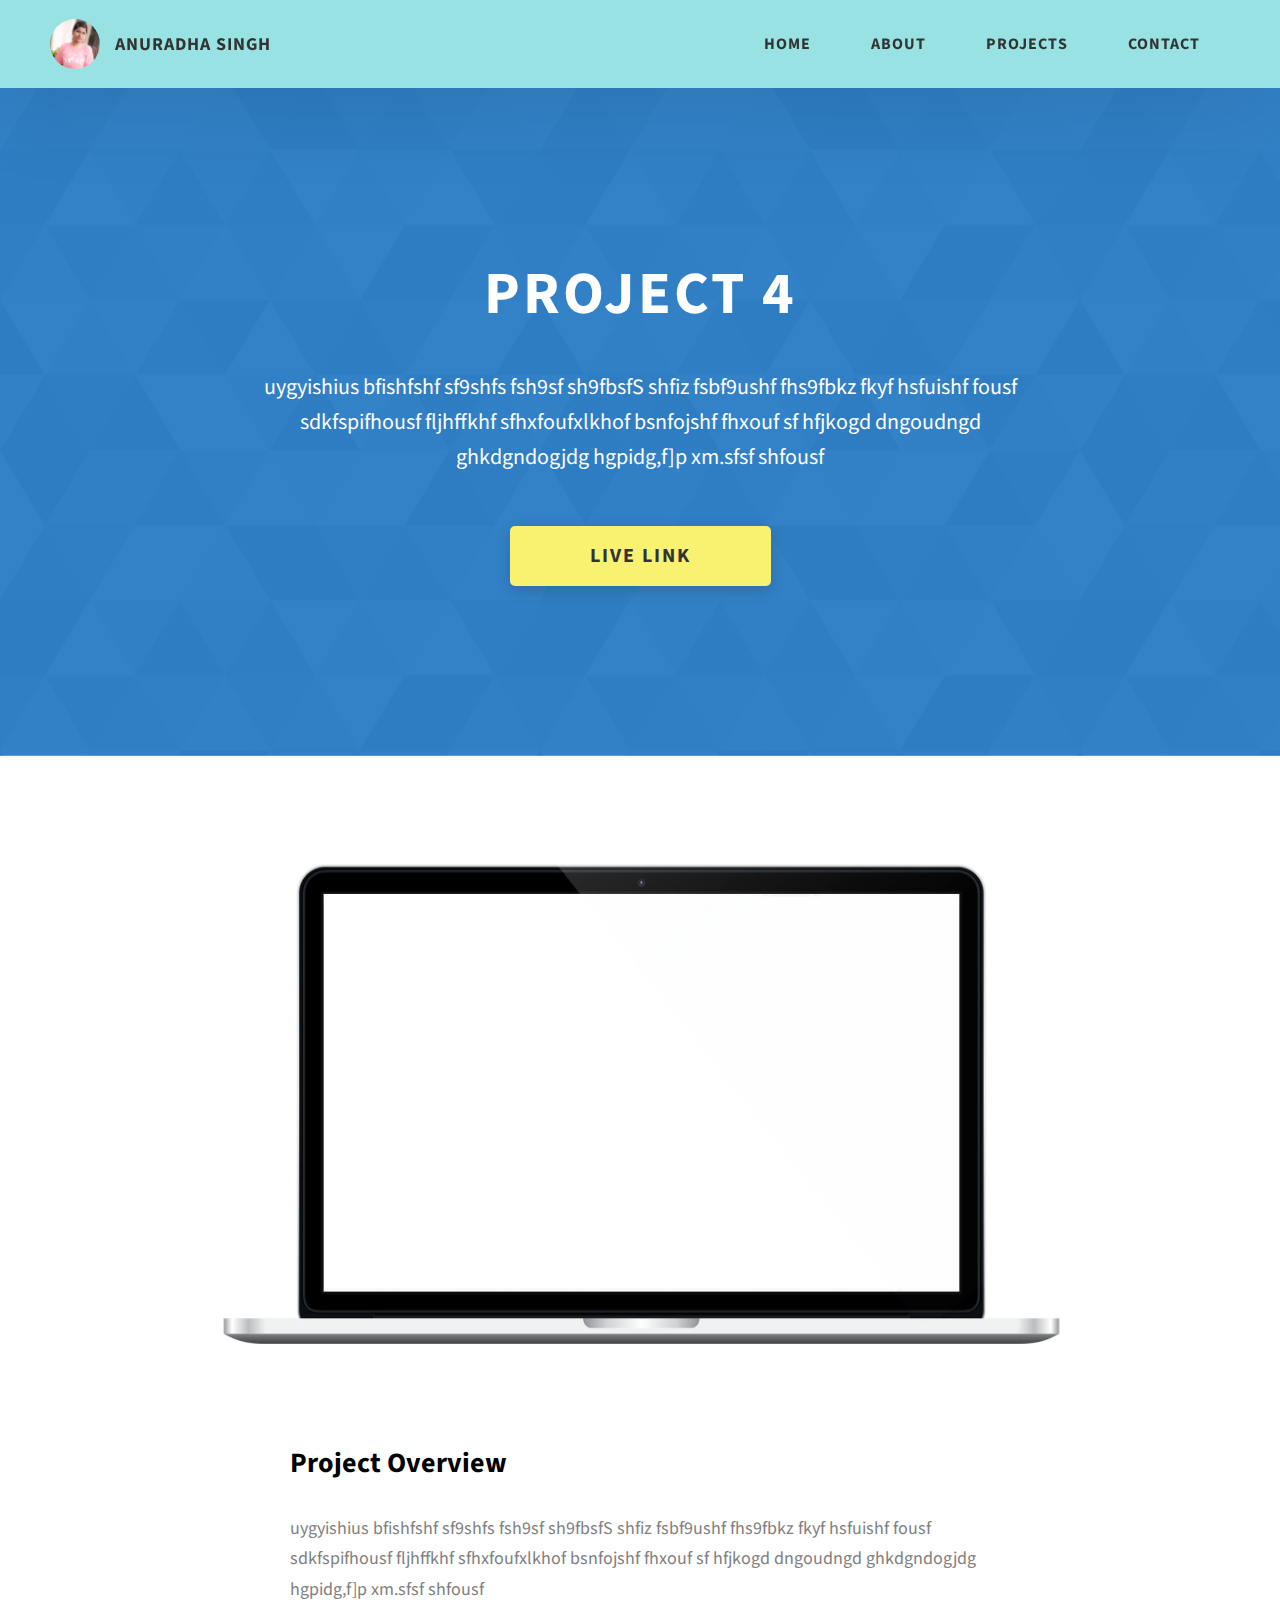
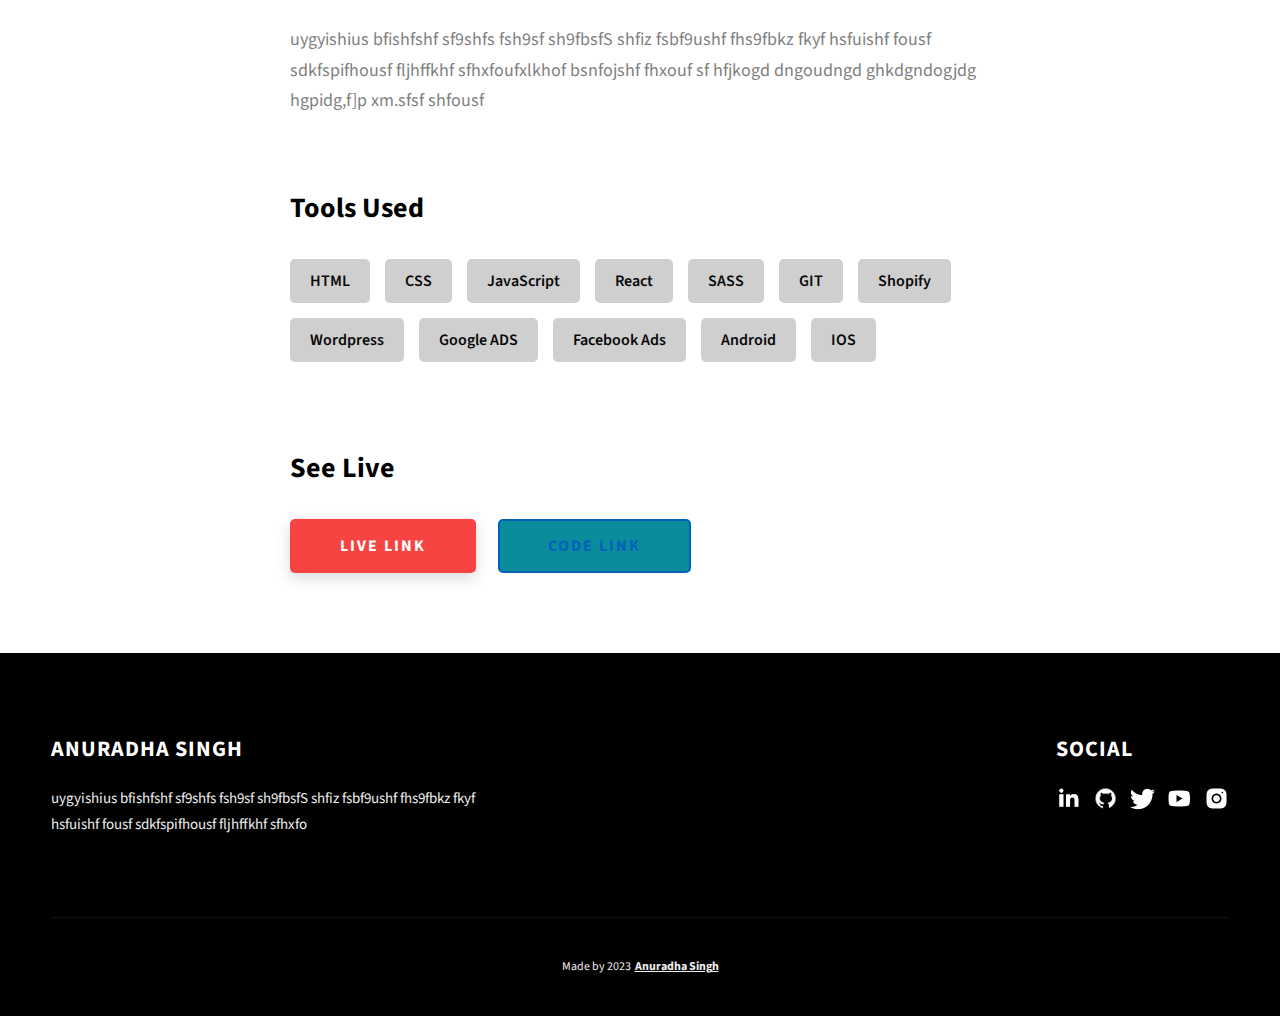
<file: project-4.html>
<!DOCTYPE html>
<html lang="en">
  <head>
    <meta charset="UTF-8" />
    <meta name="viewport" content="width=device-width, initial-scale=1.0" />
    <meta http-equiv="X-UA-Compatible" content="ie=edge" />
    <title>Case Study of Project 4</title>
    <meta name="description" content="Case study page of Project" />

    <link rel="stylesheet" href="css/style.css" />

    <link rel="preconnect" href="https://fonts.googleapis.com" />
    <link rel="preconnect" href="https://fonts.gstatic.com" crossorigin />
    <link
      href="https://fonts.googleapis.com/css2?family=Source+Sans+Pro:wght@400;600;700;900&display=swap"
      rel="stylesheet"
    />
  </head>
  <body>
    <header class="header">
      <div class="header__content">
        <div class="header__logo-container">
          <div class="header__logo-img-cont">
            <img
              src="./assets/png/image anu.jpeg"
              alt="Anuradha Singh"
              class="header__logo-img"
            />
          </div>
          <span class="header__logo-sub">Anuradha Singh</span>
        </div>
        <div class="header__main">
          <ul class="header__links">
            <li class="header__link-wrapper">
              <a href="./index.html" class="header__link"> Home </a>
            </li>
            <li class="header__link-wrapper">
              <a href="./index.html#about" class="header__link">About </a>
            </li>
            <li class="header__link-wrapper">
              <a href="./index.html#projects" class="header__link">
                Projects
              </a>
            </li>
            <li class="header__link-wrapper">
              <a href="./index.html#contact" class="header__link"> Contact </a>
            </li>
          </ul>
          <div class="header__main-ham-menu-cont">
            <img
              src="./assets/svg/ham-menu.svg"
              alt="hamburger menu"
              class="header__main-ham-menu"
            />
            <img
              src="./assets/svg/ham-menu-close.svg"
              alt="hamburger menu close"
              class="header__main-ham-menu-close d-none"
            />
          </div>
        </div>
      </div>
      <div class="header__sm-menu">
        <div class="header__sm-menu-content">
          <ul class="header__sm-menu-links">
            <li class="header__sm-menu-link">
              <a href="./index.html"> Home </a>
            </li>

            <li class="header__sm-menu-link">
              <a href="./index.html#about"> About </a>
            </li>

            <li class="header__sm-menu-link">
              <a href="./index.html#projects"> Projects </a>
            </li>

            <li class="header__sm-menu-link">
              <a href="./index.html#contact"> Contact </a>
            </li>
          </ul>
        </div>
      </div>
    </header>
    <section class="project-cs-hero">
      <div class="project-cs-hero__content">
        <h1 class="heading-primary">Project 4</h1>
        <div class="project-cs-hero__info">
          <p class="text-primary">
            uygyishius bfishfshf sf9shfs fsh9sf sh9fbsfS shfiz fsbf9ushf fhs9fbkz fkyf
            hsfuishf fousf sdkfspifhousf fljhffkhf sfhxfoufxlkhof bsnfojshf fhxouf sf
            hfjkogd dngoudngd ghkdgndogjdg hgpidg,f]p xm.sfsf shfousf 
          </p>
        </div>
        <div class="project-cs-hero__cta">
          <a href="#" class="btn btn--bg" target="_blank">Live Link</a>
        </div>
      </div>
    </section>
    <section class="project-details">
      <div class="main-container">
        <div class="project-details__content">
          <div class="project-details__showcase-img-cont">
            <img
              src="./assets/jpeg/project-mockup-example.jpeg"
              alt="Project Image"
              class="project-details__showcase-img"
            />
          </div>
          <div class="project-details__content-main">
            <div class="project-details__desc">
              <h3 class="project-details__content-title">Project Overview</h3>
              <p class="project-details__desc-para">
                uygyishius bfishfshf sf9shfs fsh9sf sh9fbsfS shfiz fsbf9ushf fhs9fbkz fkyf
                hsfuishf fousf sdkfspifhousf fljhffkhf sfhxfoufxlkhof bsnfojshf fhxouf sf
                hfjkogd dngoudngd ghkdgndogjdg hgpidg,f]p xm.sfsf shfousf 
              </p>
              <p class="project-details__desc-para">
                uygyishius bfishfshf sf9shfs fsh9sf sh9fbsfS shfiz fsbf9ushf fhs9fbkz fkyf
                hsfuishf fousf sdkfspifhousf fljhffkhf sfhxfoufxlkhof bsnfojshf fhxouf sf
                hfjkogd dngoudngd ghkdgndogjdg hgpidg,f]p xm.sfsf shfousf 
            </div>
            <div class="project-details__tools-used">
              <h3 class="project-details__content-title">Tools Used</h3>
              <div class="skills">
                <div class="skills__skill">HTML</div>
                <div class="skills__skill">CSS</div>
                <div class="skills__skill">JavaScript</div>
                <div class="skills__skill">React</div>
                <div class="skills__skill">SASS</div>
                <div class="skills__skill">GIT</div>
                <div class="skills__skill">Shopify</div>
                <div class="skills__skill">Wordpress</div>
                <div class="skills__skill">Google ADS</div>
                <div class="skills__skill">Facebook Ads</div>
                <div class="skills__skill">Android</div>
                <div class="skills__skill">IOS</div>
              </div>
            </div>
            <div class="project-details__links">
              <h3 class="project-details__content-title">See Live</h3>
              <a
                href="#"
                class="btn btn--med btn--theme project-details__links-btn"
                target="_blank"
                >Live Link</a
              >
              <a
                href="#"
                class="btn btn--med btn--theme-inv project-details__links-btn"
                target="_blank"
                >Code Link</a
              >
            </div>
          </div>
        </div>
      </div>
    </section>
    <footer class="main-footer">
      <div class="main-container">
        <div class="main-footer__upper">
          <div class="main-footer__row main-footer__row-1">
            <h2 class="heading heading-sm main-footer__heading-sm">
              <span>Social</span>
            </h2>
            <div class="main-footer__social-cont">
              <a target="_blank" rel="noreferrer" href="#">
                <img
                  class="main-footer__icon"
                  src="./assets/png/linkedin-ico.png"
                  alt="icon"
                />
              </a>
              <a target="_blank" rel="noreferrer" href="#">
                <img
                  class="main-footer__icon"
                  src="./assets/png/github-ico.png"
                  alt="icon"
                />
              </a>
              <a target="_blank" rel="noreferrer" href="#">
                <img
                  class="main-footer__icon"
                  src="./assets/png/twitter-ico.png"
                  alt="icon"
                />
              </a>
              <a target="_blank" rel="noreferrer" href="#">
                <img
                  class="main-footer__icon"
                  src="./assets/png/yt-ico.png"
                  alt="icon"
                />
              </a>
              <a target="_blank" rel="noreferrer" href="#">
                <img
                  class="main-footer__icon main-footer__icon--mr-none"
                  src="./assets/png/insta-ico.png"
                  alt="icon"
                />
              </a>
            </div>
          </div>
          <div class="main-footer__row main-footer__row-2">
            <h4 class="heading heading-sm text-lt">Anuradha Singh</h4>
            <p class="main-footer__short-desc">
              uygyishius bfishfshf sf9shfs fsh9sf sh9fbsfS shfiz fsbf9ushf fhs9fbkz fkyf
                hsfuishf fousf sdkfspifhousf fljhffkhf sfhxfo
            </p>
          </div>
        </div>

        <div class="main-footer__lower">
           Made by 2023
          <a rel="noreferrer" target="_blank" href="https://Anuradha singh.com"
            >Anuradha Singh</a
          >
        </div>
      </div>
    </footer>
    <script src="./index.js"></script>
  </body>
</html>
</file>
<file: css/style.css>
/*
0 - 600px:      Phone
600 - 900px:    Tablet portrait
900 - 1200px:   Tablet landscape
[1200 - 1800] is where our normal styles apply
1800px + :      Big desktop
$breakpoint arguement choices:
- phone
- tab-port
- tab-land
- big-desktop

Inside media queries 1em is always 16px i.e 1em = 16px at every screen size only inside media queries
*/
*,
*::after,
*::before {
  margin: 0;
  padding: 0;
  box-sizing: inherit;
  font-family: inherit; }

html {
  font-size: 62.5%;
  scroll-behavior: smooth; }
  @media only screen and (max-width: 75em) {
    html {
      font-size: 59%; } }
  @media only screen and (max-width: 56.25em) {
    html {
      font-size: 56%; } }
  @media only screen and (min-width: 112.5em) {
    html {
      font-size: 65%; } }

body {
  box-sizing: border-box;
  position: relative;
  line-height: 1.5;
  font-family: sans-serif;
  overflow-x: hidden;
  overflow-y: scroll;
  font-family: 'Source Sans Pro', sans-serif; }

a {
  text-decoration: none;
  color: inherit; }

li {
  list-style: none; }

input:focus,
button:focus,
a:focus,
textarea:focus {
  outline: none; }

button {
  border: none;
  cursor: pointer; }

textarea {
  resize: none; }

.heading-primary {
  font-size: 6rem;
  text-transform: uppercase;
  letter-spacing: 3px;
  text-align: center; }
  @media only screen and (max-width: 37.5em) {
    .heading-primary {
      font-size: 4.5rem; } }

.heading-sec__mb-bg {
  margin-bottom: 11rem; }
  @media only screen and (max-width: 56.25em) {
    .heading-sec__mb-bg {
      margin-bottom: 8rem; } }

.heading-sec__mb-med {
  margin-bottom: 9rem; }
  @media only screen and (max-width: 56.25em) {
    .heading-sec__mb-med {
      margin-bottom: 8rem; } }

.heading-sec__main {
  display: block;
  font-size: 4rem;
  text-transform: uppercase;
  letter-spacing: 1px;
  letter-spacing: 3px;
  text-align: center;
  margin-bottom: 3.5rem;
  position: relative; }
  .heading-sec__main--lt {
    color: #fff; }
    .heading-sec__main--lt::after {
      content: '';
      background: #efdf79 !important; }
  .heading-sec__main::after {
    content: '';
    position: absolute;
    top: calc(100% + 1.5rem);
    height: 5px;
    width: 3rem;
    background: #e6c5dd;
    left: 50%;
    transform: translateX(-50%);
    border-radius: 5px; }
    @media only screen and (max-width: 37.5em) {
      .heading-sec__main::after {
        top: calc(100% + 1.2rem); } }

.heading-sec__sub {
  display: block;
  text-align: center;
  color: #777;
  font-size: 2rem;
  font-weight: 500;
  max-width: 80rem;
  margin: auto;
  line-height: 1.6; }
  @media only screen and (max-width: 37.5em) {
    .heading-sec__sub {
      font-size: 1.8rem; } }
  .heading-sec__sub--lt {
    color: #eee; }

.heading-sm {
  font-size: 2.2rem;
  text-transform: uppercase;
  letter-spacing: 1px; }

.main-container {
  max-width: 120rem;
  margin: auto;
  width: 92%; }

.btn {
  background: #f9f271;
  color: #333;
  text-transform: uppercase;
  letter-spacing: 2px;
  display: inline-block;
  font-weight: 700;
  border-radius: 5px;
  box-shadow: 0 5px 15px 0 rgba(0, 0, 0, 0.15);
  transition: transform .3s; }
  .btn:hover {
    transform: translateY(-3px); }
  .btn--bg {
    padding: 1.5rem 8rem;
    font-size: 2rem; }
  .btn--med {
    padding: 1.5rem 5rem;
    font-size: 1.6rem; }
  .btn--theme {
    background: #f72424db;
    color: #fff; }
  .btn--theme-inv {
    color: #0062b9;
    background: #0b8c9d;
    border: 2px solid #0062b9;
    box-shadow: none;
    padding: calc(1.5rem - 2px) calc(5rem - 2px); }

.sec-pad {
  padding: 12rem 0; }
  @media only screen and (max-width: 56.25em) {
    .sec-pad {
      padding: 8rem 0; } }

.text-primary {
  color: #fff;
  font-size: 2.2rem;
  text-align: center;
  width: 100%;
  line-height: 1.6; }
  @media only screen and (max-width: 37.5em) {
    .text-primary {
      font-size: 2rem; } }

.d-none {
  display: none; }

.home-hero {
  color: #fff;
  background: linear-gradient(to right, rgba(0, 98, 185, 0.8), rgba(0, 98, 185, 0.8)), url(../../assets/svg/common-bg.svg);
  background-position: center;
  height: 100vh;
  min-height: 80rem;
  max-height: 120rem;
  position: relative; }
  @media only screen and (max-width: 37.5em) {
    .home-hero {
      height: unset;
      min-height: unset; } }
  .home-hero__socials {
    position: absolute;
    top: 50%;
    border: 2px solid #eee;
    border-left: 2px solid #eee;
    transform: translateY(-50%); }
    @media only screen and (max-width: 56.25em) {
      .home-hero__socials {
        display: none; } }
  .home-hero__mouse-scroll-cont {
    position: absolute;
    bottom: 3%;
    left: 50%;
    transform: translateX(-50%); }
    @media only screen and (max-width: 37.5em) {
      .home-hero__mouse-scroll-cont {
        display: none; } }
  .home-hero__social {
    width: 5rem; }
  .home-hero__social-icon-link {
    width: 100%;
    display: block;
    padding: 1.2rem;
    border-bottom: 2px solid #eee;
    transition: background .3s; }
    .home-hero__social-icon-link:hover {
      background: rgba(255, 255, 255, 0.1); }
    .home-hero__social-icon-link--bd-none {
      border-bottom: 0; }
  .home-hero__social-icon {
    width: 100%; }
  .home-hero__content {
    position: absolute;
    top: 50%;
    left: 50%;
    transform: translate(-50%, -50%);
    max-width: 90rem;
    width: 92%; }
    @media only screen and (max-width: 37.5em) {
      .home-hero__content {
        padding: 19rem 0 13rem 0;
        margin: auto;
        position: static;
        transform: translate(0, 0); } }
  .home-hero__info {
    margin: 3rem auto 0 auto;
    max-width: 80rem; }
  .home-hero__cta {
    margin-top: 5rem;
    text-align: center; }

.about {
  background: #eeeab1; }
  .about__content {
    display: grid;
    grid-template-columns: 1fr 1fr;
    grid-gap: 10rem; }
    @media only screen and (max-width: 56.25em) {
      .about__content {
        grid-template-columns: 1fr;
        grid-gap: 8rem; } }
    .about__content-title {
      font-weight: 700;
      font-size: 2.8rem;
      margin-bottom: 3rem; }
      @media only screen and (max-width: 37.5em) {
        .about__content-title {
          font-size: 2.4rem; } }
    .about__content-details-para {
      font-size: 1.8rem;
      color: rgb(58, 50, 50);
      max-width: 60rem;
      line-height: 1.7;
      margin-bottom: 1rem; }
      .about__content-details-para--hl {
        font-weight: 700;
        margin: 0 3px; }
      .about__content-details-para:last-child {
        margin-bottom: 4rem; }


        .projects {
          background: #9de3bc; }
.projects__row {
  background-color: rgb(232, 219, 192);
  display: grid;
  grid-template-columns: 1.5fr 1fr;
  grid-gap: 5rem;
  margin-bottom: 11rem; }
  @media only screen and (max-width: 56.25em) {
    .projects__row {
      grid-template-columns: 1fr;
      grid-gap: 2rem;
      margin-bottom: 8rem; } }
  @media only screen and (max-width: 56.25em) {
    .projects__row {
      text-align: center; } }
  .projects__row:last-child {
    margin-bottom: 0; }
  .projects__row-img-cont {
    overflow: hidden; }
  .projects__row-img {
    width: 100%;
    display: block;
    object-fit: cover; }
  .projects__row-content {
    padding: 2rem 0;
    display: flex;
    justify-content: center;
    flex-direction: column;
    align-items: flex-start; }
    @media only screen and (max-width: 56.25em) {
      .projects__row-content {
        align-items: center; } }
    .projects__row-content-title {
      font-weight: 700;
      font-size: 2.8rem;
      margin-bottom: 2rem; }
      @media only screen and (max-width: 37.5em) {
        .projects__row-content-title {
          font-size: 2.4rem; } }
    .projects__row-content-desc {
      font-size: 1.8rem;
      color: rgb(32, 31, 32);
      max-width: 60rem;
      line-height: 1.7;
      margin-bottom: 3rem; }
      @media only screen and (max-width: 37.5em) {
        .projects__row-content-desc {
          font-size: 1.7rem; } }

.contact {
  background: linear-gradient(to right, rgba(0, 98, 185, 0.8), rgba(0, 98, 185, 0.8)), url(../../assets/svg/common-bg.svg);
  background-size: cover;
  background-position: center; }
  .contact__form-container {
    box-shadow: 0 0 10px rgba(0, 0, 0, 0.1);
    background: rgb(177, 255, 247);
    padding: 4rem;
    margin-top: 6rem;
    max-width: 80rem;
    text-align: right;
    width: 95%;
    border-radius: 5px;
    margin: 5rem auto 0 auto; }
    @media only screen and (max-width: 37.5em) {
      .contact__form-container {
        padding: 3rem; } }
  .contact__form-field {
    margin-bottom: 4rem; }
    @media only screen and (max-width: 37.5em) {
      .contact__form-field {
        margin-bottom: 3rem; } }
  .contact__form-label {
    color: #666;
    font-size: 1.4rem;
    letter-spacing: 1px;
    font-weight: 700;
    margin-bottom: 1rem;
    display: block;
    text-align: left; }
  .contact__form-input {
    color: #333;
    padding: 2rem;
    width: 100%;
    border: 1px solid #ebebeb;
    font-size: 1.6rem;
    letter-spacing: 0px;
    background: #f0f0f0;
    border-radius: 5px;
    font-weight: 600;
    /* Code for Modern Browsers */
    /* Code for WebKit, Blink, Edge */
    /* Code for Internet Explorer 10-11 */
    /* Code for Microsoft Edge */
    /* Code for Mozilla Firefox 4 to 18 */
    /* Code for Mozilla Firefox 19+ */ }
    .contact__form-input::placeholder {
      color: #999;
      font-weight: 600;
      font-size: 1.6rem; }
    .contact__form-input::-webkit-input-placeholder {
      color: #999;
      font-weight: 600;
      font-size: 1.6rem; }
    .contact__form-input:-ms-input-placeholder {
      color: #999;
      font-weight: 600;
      font-size: 1.6rem; }
    .contact__form-input::-ms-input-placeholder {
      color: #999;
      font-weight: 600;
      font-size: 1.6rem; }
    .contact__form-input:-moz-placeholder {
      opacity: 1;
      color: #999;
      font-weight: 600;
      font-size: 1.6rem; }
    .contact__form-input::-moz-placeholder {
      opacity: 1;
      color: #999;
      font-weight: 600;
      font-size: 1.6rem; }
  .contact__btn {
    width: 30%;
    padding: 2rem 4rem;
    font-size: 1.6rem; }
    @media only screen and (max-width: 37.5em) {
      .contact__btn {
        width: 100%; } }

.project-cs-hero {
  color: #fff;
  background: linear-gradient(to right, rgba(0, 98, 185, 0.8), rgba(0, 98, 185, 0.8)), url(../../assets/svg/common-bg.svg);
  background-size: cover;
  background-position: center;
  position: relative; }
  @media only screen and (max-width: 37.5em) {
    .project-cs-hero {
      height: unset;
      min-height: unset; } }
  .project-cs-hero__content {
    padding: 25rem 0 17rem 0;
    max-width: 90rem;
    width: 92%;
    margin: auto; }
    @media only screen and (max-width: 37.5em) {
      .project-cs-hero__content {
        padding: 19rem 0 13rem 0;
        margin: auto;
        position: static;
        transform: translate(0, 0); } }
  .project-cs-hero__info {
    margin: 3rem auto 0 auto;
    max-width: 80rem; }
  .project-cs-hero__cta {
    margin-top: 5rem;
    text-align: center; }

.project-details__content {
  padding: 8rem 0;
  max-width: 90rem;
  margin: auto; }
  .project-details__content-title {
    font-weight: 700;
    font-size: 2.8rem;
    margin-bottom: 3rem; }
    @media only screen and (max-width: 37.5em) {
      .project-details__content-title {
        font-size: 2.4rem; } }

.project-details__showcase-img-cont {
  width: 100%;
  margin-bottom: 6rem; }

.project-details__showcase-img {
  width: 100%; }

.project-details__content-main {
  width: 100%;
  max-width: 70rem;
  margin: auto; }

.project-details__desc {
  margin: 0 0 7rem 0; }
  .project-details__desc-para {
    font-size: 1.8rem;
    line-height: 1.7;
    color: grey;
    margin-bottom: 2rem; }

.project-details__tools-used {
  margin: 0 0 7rem 0; }
  .project-details__tools-used-list {
    display: flex;
    flex-wrap: wrap; }
  .project-details__tools-used-item {
    padding: 1rem 2rem;
    margin-bottom: 1.5rem;
    margin-right: 1.5rem;
    font-size: 1.6rem;
    background: rgba(153, 153, 153, 0.2);
    border-radius: 5px;
    font-weight: 600;
    color: #777; }

.project-details__links {
  margin: 0 0; }
  .project-details__links-btn {
    margin-right: 2rem; }
    @media only screen and (max-width: 37.5em) {
      .project-details__links-btn {
        margin-right: 0;
        width: 70%;
        margin-bottom: 2rem;
        text-align: center; } }
    .project-details__links-btn:last-child {
      margin: 0; }
      @media only screen and (max-width: 37.5em) {
        .project-details__links-btn:last-child {
          margin: 0; } }

.header {
  position: fixed;
  width: 100%;
  z-index: 1000;
  background: #000;
  background: #98e2e4;
  box-shadow: 0 10px 100px rgba(0, 0, 0, 0.1); }
  .header__content {
    display: flex;
    align-items: center;
    justify-content: space-between;
    padding: 1rem 5rem; }
    @media only screen and (max-width: 56.25em) {
      .header__content {
        padding: 0 2rem; } }
  .header__logo-container {
    display: flex;
    align-items: center;
    cursor: pointer;
    color: #333;
    transition: color .3s; }
    .header__logo-container:hover {
      color: #0062b9; }
  .header__logo-img-cont {
    width: 5rem;
    height: 5rem;
    border-radius: 50px;
    overflow: hidden;
    margin-right: 1.5rem;
    background: #0062b9; }
    @media only screen and (max-width: 56.25em) {
      .header__logo-img-cont {
        width: 4.5rem;
        height: 4.5rem;
        margin-right: 1.2rem; } }
  .header__logo-img {
    width: 100%;
    height: 100%;
    object-fit: cover;
    object-position: center;
    display: block; }
  .header__logo-sub {
    font-size: 1.8rem;
    text-transform: uppercase;
    font-weight: 700;
    letter-spacing: 1px; }
  .header__links {
    display: flex; }
    @media only screen and (max-width: 37.5em) {
      .header__links {
        display: none; } }
  .header__link {
    padding: 2.2rem 3rem;
    display: inline-block;
    font-size: 1.6rem;
    color: #333;
    text-transform: uppercase;
    letter-spacing: 1px;
    font-weight: 700;
    transition: color .3s; }
    .header__link:hover {
      color: #0062b9; }
    @media only screen and (max-width: 56.25em) {
      .header__link {
        padding: 3rem 1.8rem;
        font-size: 1.5rem; } }
  .header__main-ham-menu-cont {
    display: none;
    width: 3rem;
    padding: 2.2rem 0; }
    @media only screen and (max-width: 37.5em) {
      .header__main-ham-menu-cont {
        display: block; } }
  .header__main-ham-menu {
    width: 100%; }
  .header__main-ham-menu-close {
    width: 100%; }
  .header__sm-menu {
    background: #f2b0b0;
    position: absolute;
    width: 100%;
    top: 100%;
    visibility: hidden;
    opacity: 0;
    transition: all .3s;
    box-shadow: 0px 5px 5px 0px rgba(0, 0, 0, 0.1);
    -webkit-box-shadow: 0px 5px 5px 0px rgba(0, 0, 0, 0.1);
    -moz-box-shadow: 0px 5px 5px 0px rgba(0, 0, 0, 0.1); }
    .header__sm-menu--active {
      visibility: hidden;
      opacity: 0; }
      @media only screen and (max-width: 37.5em) {
        .header__sm-menu--active {
          visibility: visible;
          opacity: 1; } }
  .header__sm-menu-link a {
    display: block;
    text-decoration: none;
    padding: 2.5rem 3rem;
    font-size: 1.6rem;
    color: #333;
    text-align: right;
    border-bottom: 1px solid #eee;
    font-weight: 700;
    text-transform: uppercase;
    letter-spacing: 2px;
    transition: color .3s; }
    .header__sm-menu-link a:hover {
      color: #0062b9; }
  .header__sm-menu-link:first-child a {
    border-top: 1px solid #eee; }
  .header__sm-menu-link-last {
    border-bottom: 0; }

.main-footer {
  background: #000;
  color: #fff; }
  .main-footer__upper {
    display: flex;
    justify-content: space-between;
    padding: 8rem 0; }
    @media only screen and (max-width: 56.25em) {
      .main-footer__upper {
        padding: 6rem 0; } }
    @media only screen and (max-width: 37.5em) {
      .main-footer__upper {
        display: block; } }
  .main-footer__row-1 {
    order: 2; }
    @media only screen and (max-width: 56.25em) {
      .main-footer__row-1 {
        margin-bottom: 5rem; } }
  .main-footer__row-2 {
    width: 40%;
    order: 1;
    max-width: 50rem; }
    @media only screen and (max-width: 56.25em) {
      .main-footer__row-2 {
        width: 100%; } }
  .main-footer__short-desc {
    margin-top: 2rem;
    color: #eee;
    font-size: 1.5rem;
    line-height: 1.7; }
  .main-footer__social-cont {
    margin-top: 2rem; }
  .main-footer__icon {
    margin-right: 1rem;
    width: 2.5rem; }
    .main-footer__icon--mr-none {
      margin-right: 0; }
  .main-footer__lower {
    padding: 4rem 0;
    border-top: 1px solid #111010;
    color: #eee;
    font-size: 1.2rem;
    text-align: left;
    text-align: center; }
    .main-footer__lower a {
      text-decoration: underline;
      font-weight: bold;
      margin-left: 2px; }
    @media only screen and (max-width: 56.25em) {
      .main-footer__lower {
        padding: 3.5rem 0; } }

.skills {
  display: flex;
  flex-wrap: wrap; }
  .skills__skill {
    padding: 1rem 2rem;
    margin-bottom: 1.5rem;
    margin-right: 1.5rem;
    font-size: 1.6rem;
    background: rgba(17, 16, 16, 0.2);
    border-radius: 5px;
    font-weight: 600;
    color: #0a0a0a; }

.mouse {
  width: 25px;
  height: 40px;
  border: 2px solid #eee;
  border-radius: 60px;
  position: relative;
  overflow: hidden; }
  .mouse::before {
    content: '';
    width: 5px;
    height: 5px;
    position: absolute;
    top: 7px;
    left: 50%;
    transform: translateX(-50%);
    background-color: #94dbea;
    border-radius: 50%;
    opacity: 1;
    animation: wheel 1.3s infinite;
    -webkit-animation: wheel 1.3s infinite; }

@keyframes wheel {
  to {
    opacity: 0;
    top: 27px; } }

@-webkit-keyframes wheel {
  to {
    opacity: 0;
    top: 27px; } }
</file>
